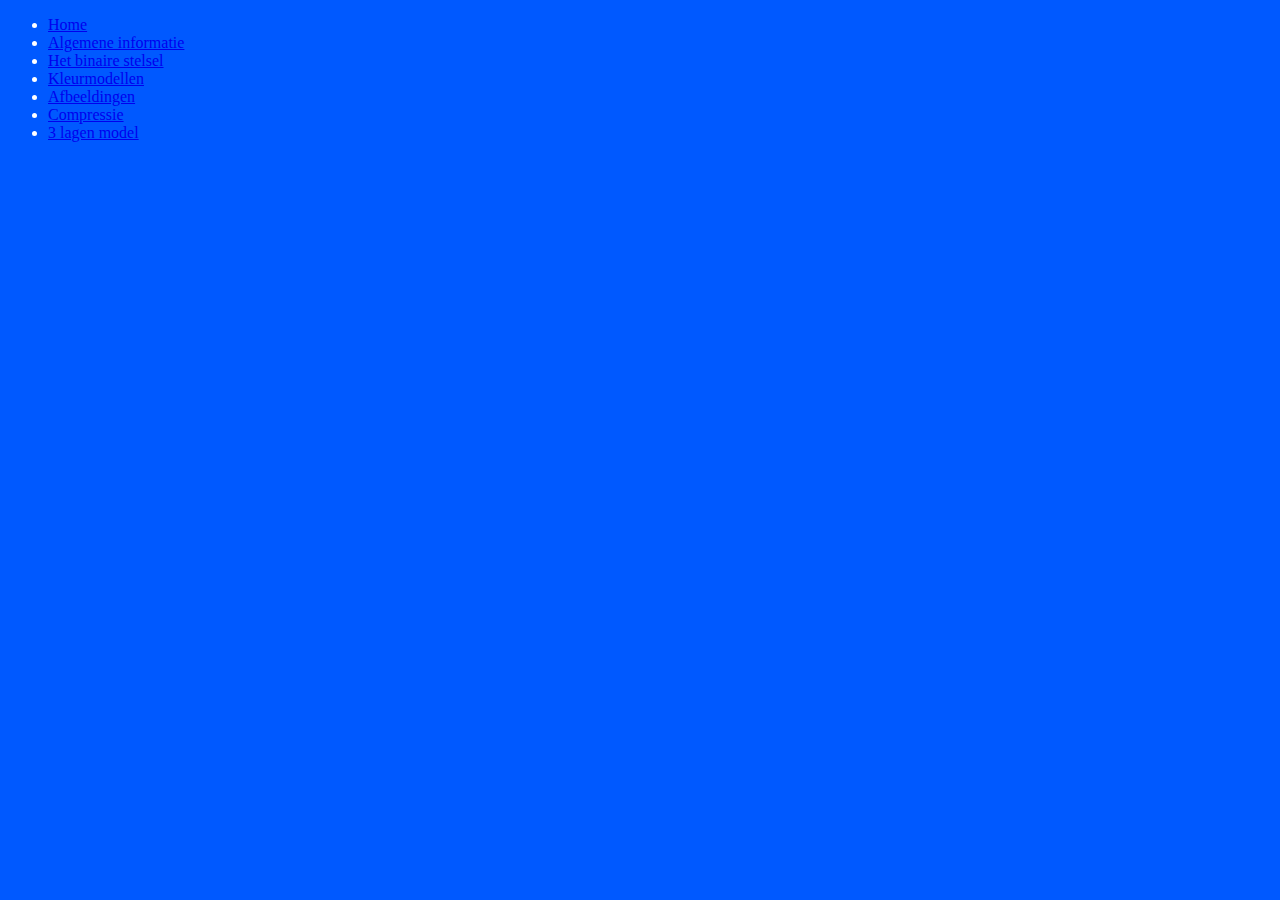
<file: 3lagenmodel.html>
<!DOCTYPE html> <!--dit is het stuk over het 3 lagen model-->
<html> <!--dit is het html element-->
    <head>
        <title>Algemene informatie</title>
        <link rel="stylesheet" type="text/css" href="opmaak.css">
        <meta charset="utf-8">
        <meta name="viewport" content="width=device-width, initial-scale=1.0"> <!--Dit zorgt ervoor dat het op een telefoon ook werkt-->
    </head>

    <body>

        <ul>
            <li><a href="index.html">Home</a></li>
            <li><a href="algemeninformatie.html">Algemene informatie</a> </li>
            <li><a href="binairstelsel.html">Het binaire stelsel</a> </li>
            <li><a href="kleurmodellen.html">Kleurmodellen</a></li>
            <li><a href="afbeeldingen.html">Afbeeldingen</a> </li>
            <li><a href="compressie.html">Compressie</a> </li>
            <li><a href="3lagenmodel.html">3 lagen model</a> </li>
        </ul>

    </body>
</html>
</file>
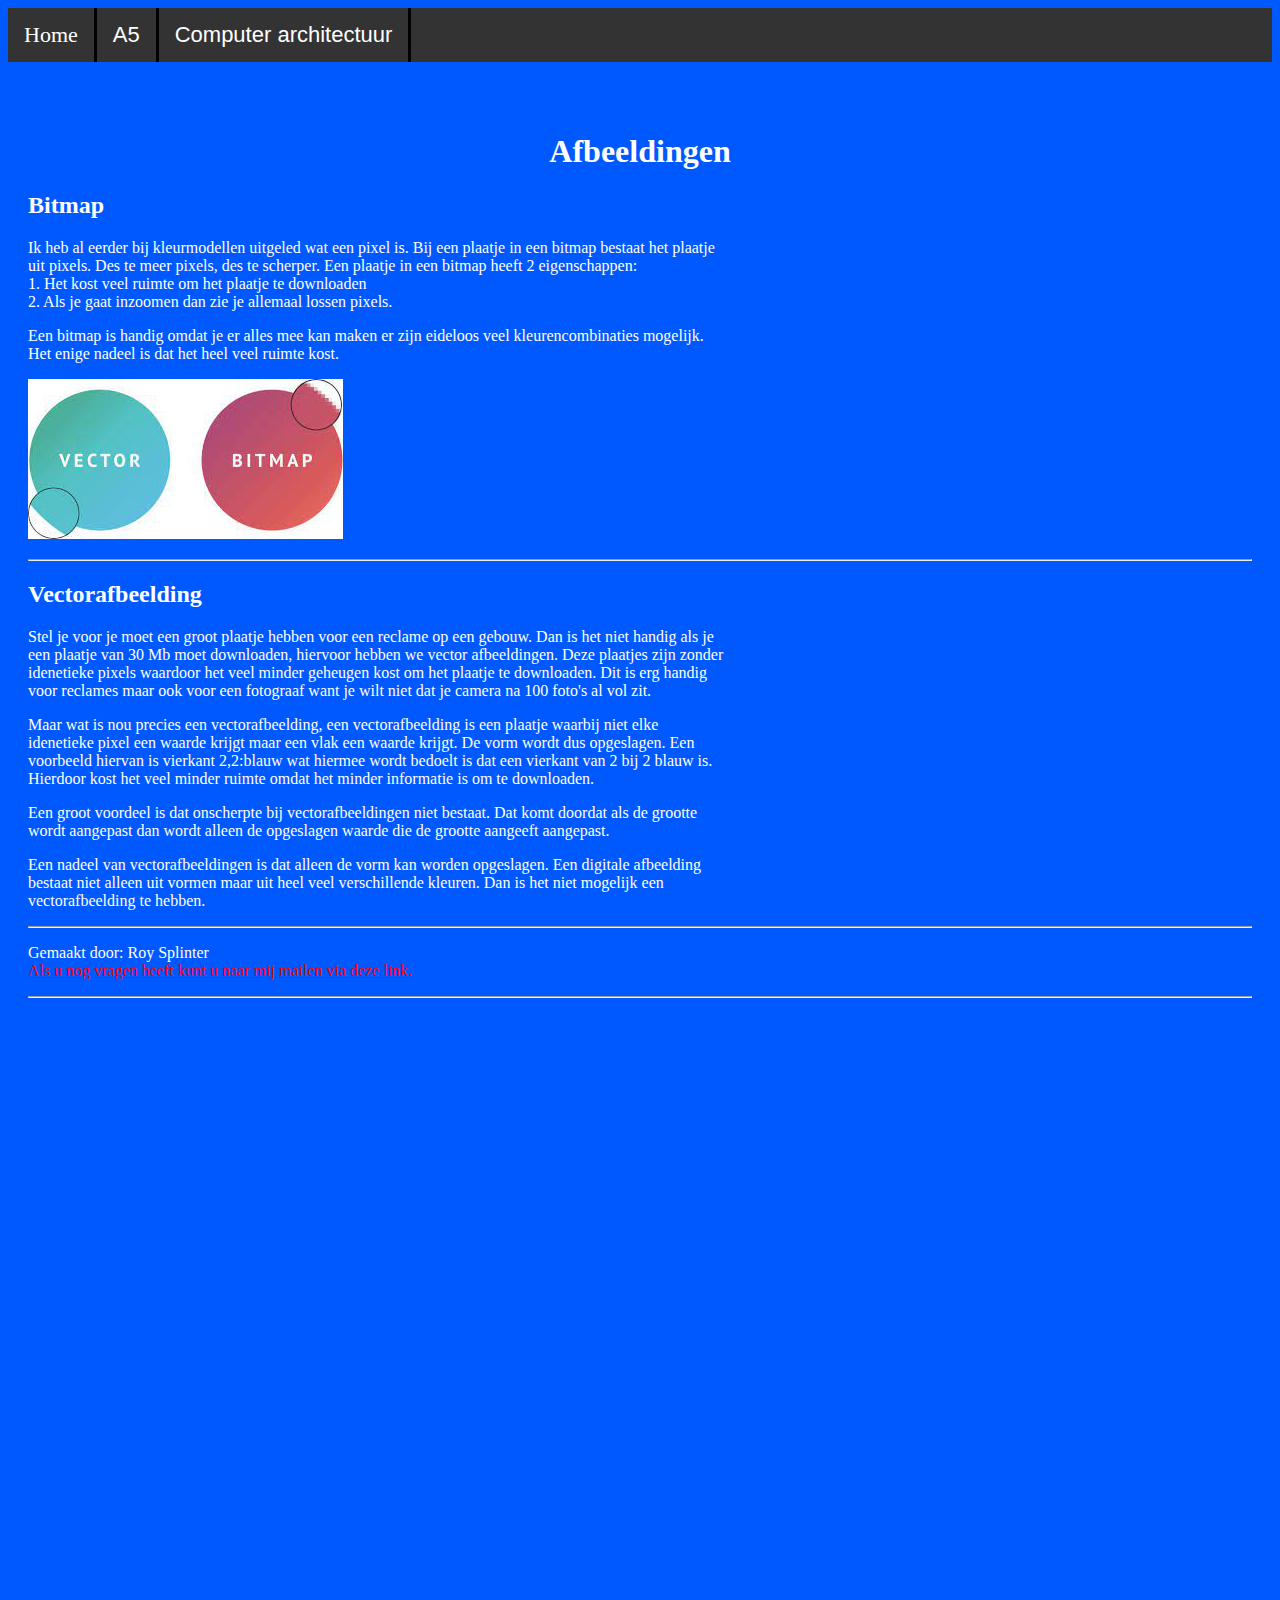
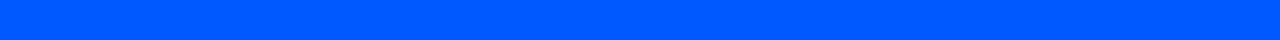
<file: afbeeldingen.html>
<!DOCTYPE html> <!--dit is het stuk over afbeeldingen-->
<html> <!--dit is het html element-->
    <head>
        <title>Afbeeldingen</title>
        <link rel="stylesheet" type="text/css" href="opmaak.css">
        <meta charset="utf-8">
        <meta name="viewport" content="width=device-width, initial-scale=1.0"> <!--Dit zorgt ervoor dat het op een telefoon ook werkt-->
    </head>

    <body>
        
        <div class="navbar">
            <a href="index.html">Home</a>
        
            <div class="dropdown">
                <button class="dropbtn">A5
                    <i class="fa fa-caret-down"></i>
                </button>

                <div class="dropdown-content">
                    <a href="algemeninformatie.html">Algemene informatie</a>
                    <a href="binairstelsel.html">Het binaire stelsel</a>
                    <a href="kleurmodellen.html">Kleurmodellen</a>
                    <a href="afbeeldingen.html">Afbeeldingen</a>
                    <a href="compressie.html">Compressie</a>
               
                </div>
            </div>  

            <div class="dropdown">
                <button class="dropbtn">Computer architectuur
                    <i class="fa fa-caret-down"></i>
                </button>

                <div class="dropdown-content">
                    <a href="databases.html">Databases</a>
                    <a href="onderdelen.html">Onderdelen van een computer</a>
                    <a href="lagen.html">De lagen in een computer</a>
                    <a href="software.html">Software</a>
                    <a href="kabelsenplugin.html">Kabels en plugins</a>
                    <a href="api.html">API's</a>   
                </div>
            </div>
        </div>

        <div style="padding:20px;margin-top:30px;height:1500px;">
        <h1>Afbeeldingen</h1> <!--Vanaf hier ga ik de info typen-->

        <h2>Bitmap</h2>

        <p>
            Ik heb al eerder bij kleurmodellen uitgeled wat een pixel is. Bij een plaatje
            in een bitmap bestaat het plaatje uit pixels. Des te meer pixels, des te scherper.
            Een plaatje in een bitmap heeft 2 eigenschappen:<br>
            1. Het kost veel ruimte om het plaatje te downloaden <br>
            2. Als je gaat inzoomen dan zie je allemaal lossen pixels. <br>
        </p>
       
        <p>
            Een bitmap is handig omdat je er alles mee kan maken er zijn eideloos veel kleurencombinaties
            mogelijk. Het enige nadeel is dat het heel veel ruimte kost.
        </p>

        <p> <!--Plaatje-->
            <img src="/afbeeldingen/vector.png" alt="plaatje niet gevonden">
        </p>

        <hr>

        <h2>Vectorafbeelding</h2>

        <p>
            Stel je voor je moet een groot plaatje hebben voor een reclame op een gebouw. Dan is het
            niet handig als je een plaatje van 30 Mb moet downloaden, hiervoor hebben we vector afbeeldingen.
            Deze plaatjes zijn zonder idenetieke pixels waardoor het veel minder geheugen kost om het plaatje te downloaden.
            Dit is erg handig voor reclames maar ook voor een fotograaf want je wilt niet dat je camera na 100
            foto's al vol zit.
        </p>

        <p>
            Maar wat is nou precies een vectorafbeelding, een vectorafbeelding is een plaatje waarbij
            niet elke idenetieke pixel een waarde krijgt maar een vlak een waarde krijgt. De vorm wordt dus opgeslagen.
            Een voorbeeld hiervan is vierkant 2,2:blauw wat hiermee wordt bedoelt is dat een vierkant van 2 bij 2 blauw is.
            Hierdoor kost het veel minder ruimte omdat het minder informatie is om te downloaden.
        </p>

        <p>
            Een groot voordeel is dat onscherpte bij vectorafbeeldingen niet bestaat. Dat komt doordat
            als de grootte wordt aangepast dan wordt alleen de opgeslagen waarde die de grootte aangeeft
            aangepast.
        </p>

        <p>
            Een nadeel van vectorafbeeldingen is dat alleen de vorm kan worden opgeslagen. Een digitale
            afbeelding bestaat niet alleen uit vormen maar uit heel veel verschillende kleuren. Dan is 
            het niet mogelijk een vectorafbeelding te hebben.
        </p>

        <hr>

        <footer>
            <p>
                Gemaakt door: Roy Splinter <br>
                <a href="mailto:roy.splinter@vlietlandcollege.nl" target="_blank" id="mail">Als u nog vragen heeft kunt u naar mij mailen via deze link.</a>
            </p>
        </footer>

        <hr>

        </div>
    </body>
</html>
</file>
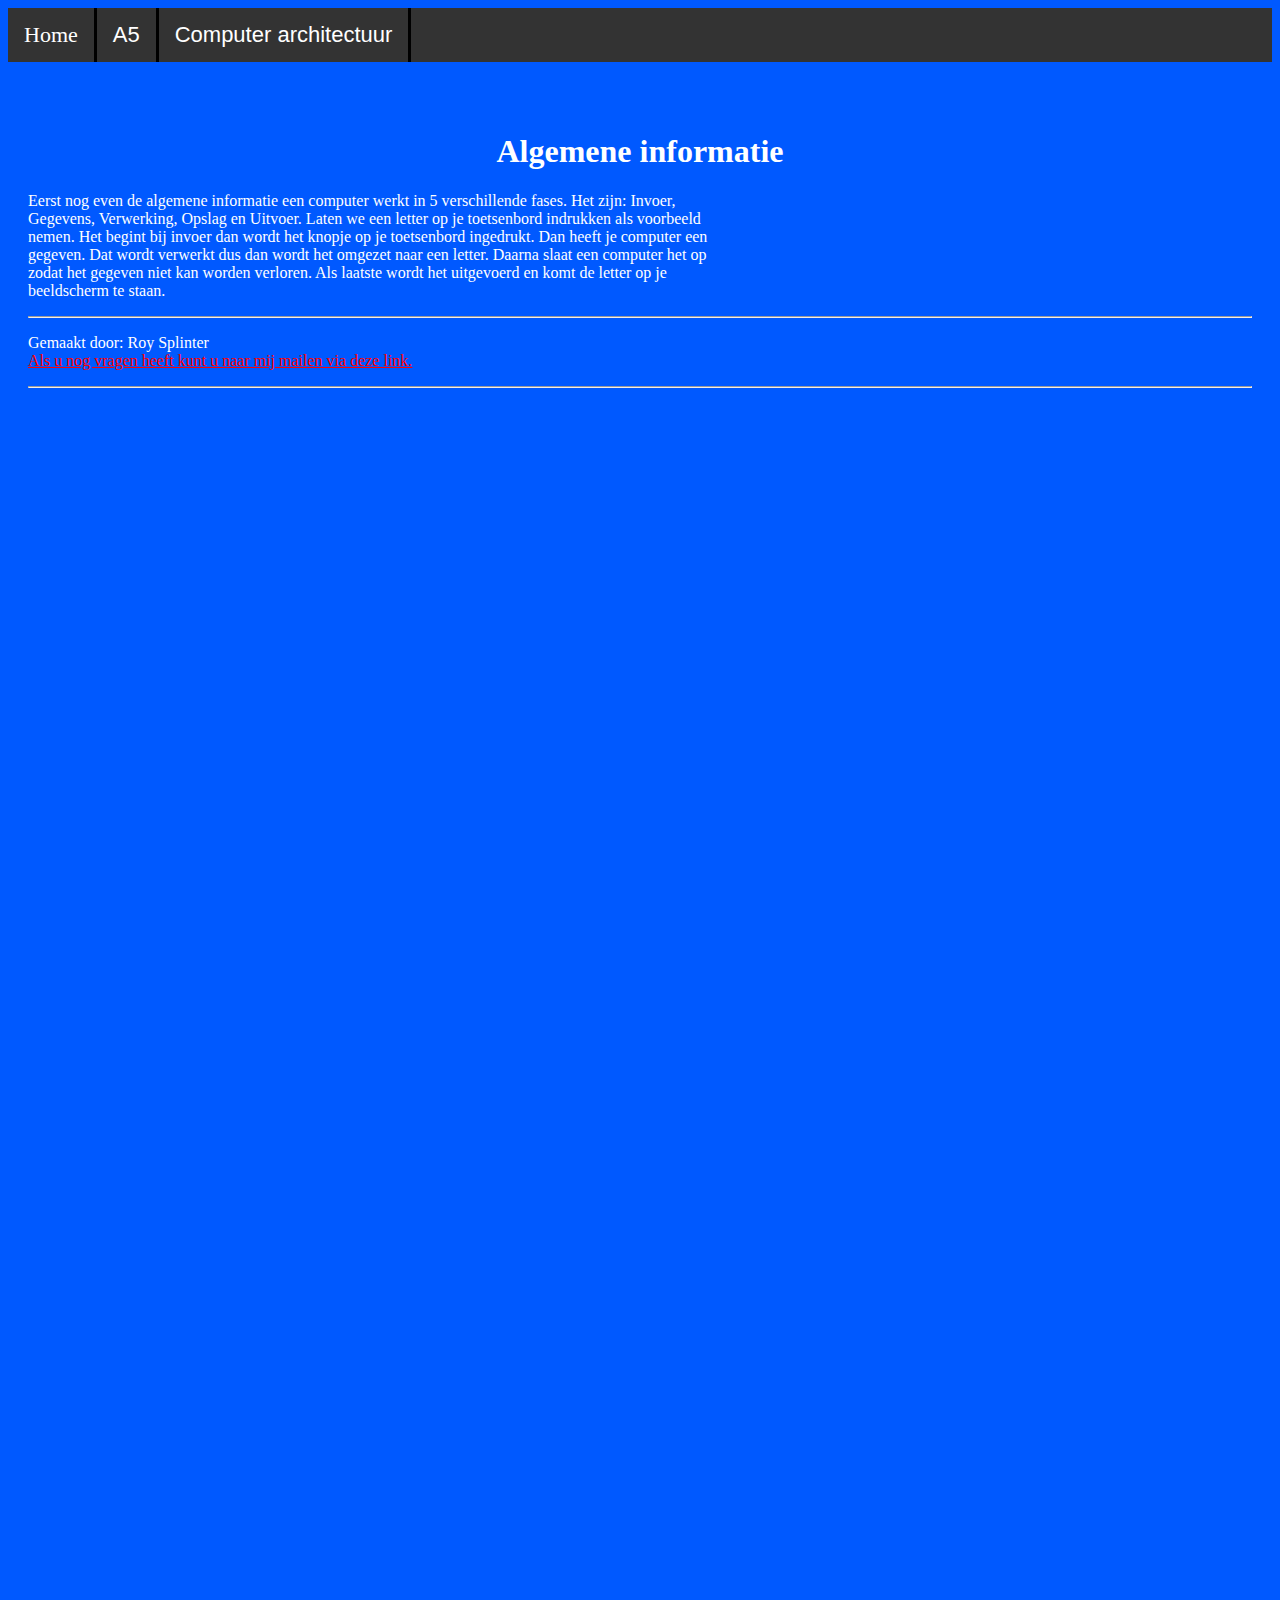
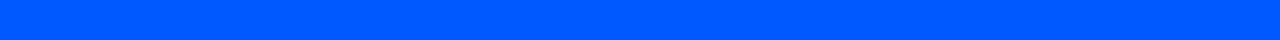
<file: algemeninformatie.html>
<!DOCTYPE html> <!--dit is het stuk over algemene informatie-->
<html> <!--dit is het html element-->
    <head>
        <title>Algemene informatie</title>
        <link rel="stylesheet" type="text/css" href="opmaak.css">
        <meta charset="utf-8">
        <meta name="viewport" content="width=device-width, initial-scale=1.0"> <!--Dit zorgt ervoor dat het op een telefoon ook werkt-->
    </head>

    <body>

        <div class="navbar">
            <a href="index.html">Home</a>
        
            <div class="dropdown">
                <button class="dropbtn">A5
                    <i class="fa fa-caret-down"></i>
                </button>

                <div class="dropdown-content">
                    <a href="algemeninformatie.html">Algemene informatie</a>
                    <a href="binairstelsel.html">Het binaire stelsel</a>
                    <a href="kleurmodellen.html">Kleurmodellen</a>
                    <a href="afbeeldingen.html">Afbeeldingen</a>
                    <a href="compressie.html">Compressie</a>
               
                </div>
            </div>  

            <div class="dropdown">
                <button class="dropbtn">Computer architectuur
                    <i class="fa fa-caret-down"></i>
                </button>

                <div class="dropdown-content">
                    <a href="databases.html">Databases</a>
                    <a href="onderdelen.html">Onderdelen van een computer</a>
                    <a href="lagen.html">De lagen in een computer</a>
                    <a href="software.html">Software</a>
                    <a href="kabelsenplugin.html">Kabels en plugins</a>
                    <a href="api.html">API's</a>   
                </div>
            </div>

        </div>

        <div style="padding:20px;margin-top:30px;height:1500px;">
        <h1>Algemene informatie</h1>

         <p>
            Eerst nog even de algemene informatie een computer werkt in 5 verschillende fases.
            Het zijn: Invoer, Gegevens, Verwerking, Opslag en Uitvoer. Laten we een letter
            op je toetsenbord indrukken als voorbeeld nemen. Het begint bij invoer dan wordt
            het knopje op je toetsenbord ingedrukt. Dan heeft je computer een gegeven.
            Dat wordt verwerkt dus dan wordt het omgezet naar een letter. Daarna slaat een 
            computer het op zodat het gegeven niet kan worden verloren. Als laatste
            wordt het uitgevoerd en komt de letter op je beeldscherm te staan.
         </p>

         <hr>

         <footer>
            <p>
                Gemaakt door: Roy Splinter <br>
                <a href="mailto:roy.splinter@vlietlandcollege.nl" target="_blank" id="mail">Als u nog vragen heeft kunt u naar mij mailen via deze link.</a>
            </p>
        </footer>

        <hr>

        </div>
    </body>
</html>
</file>
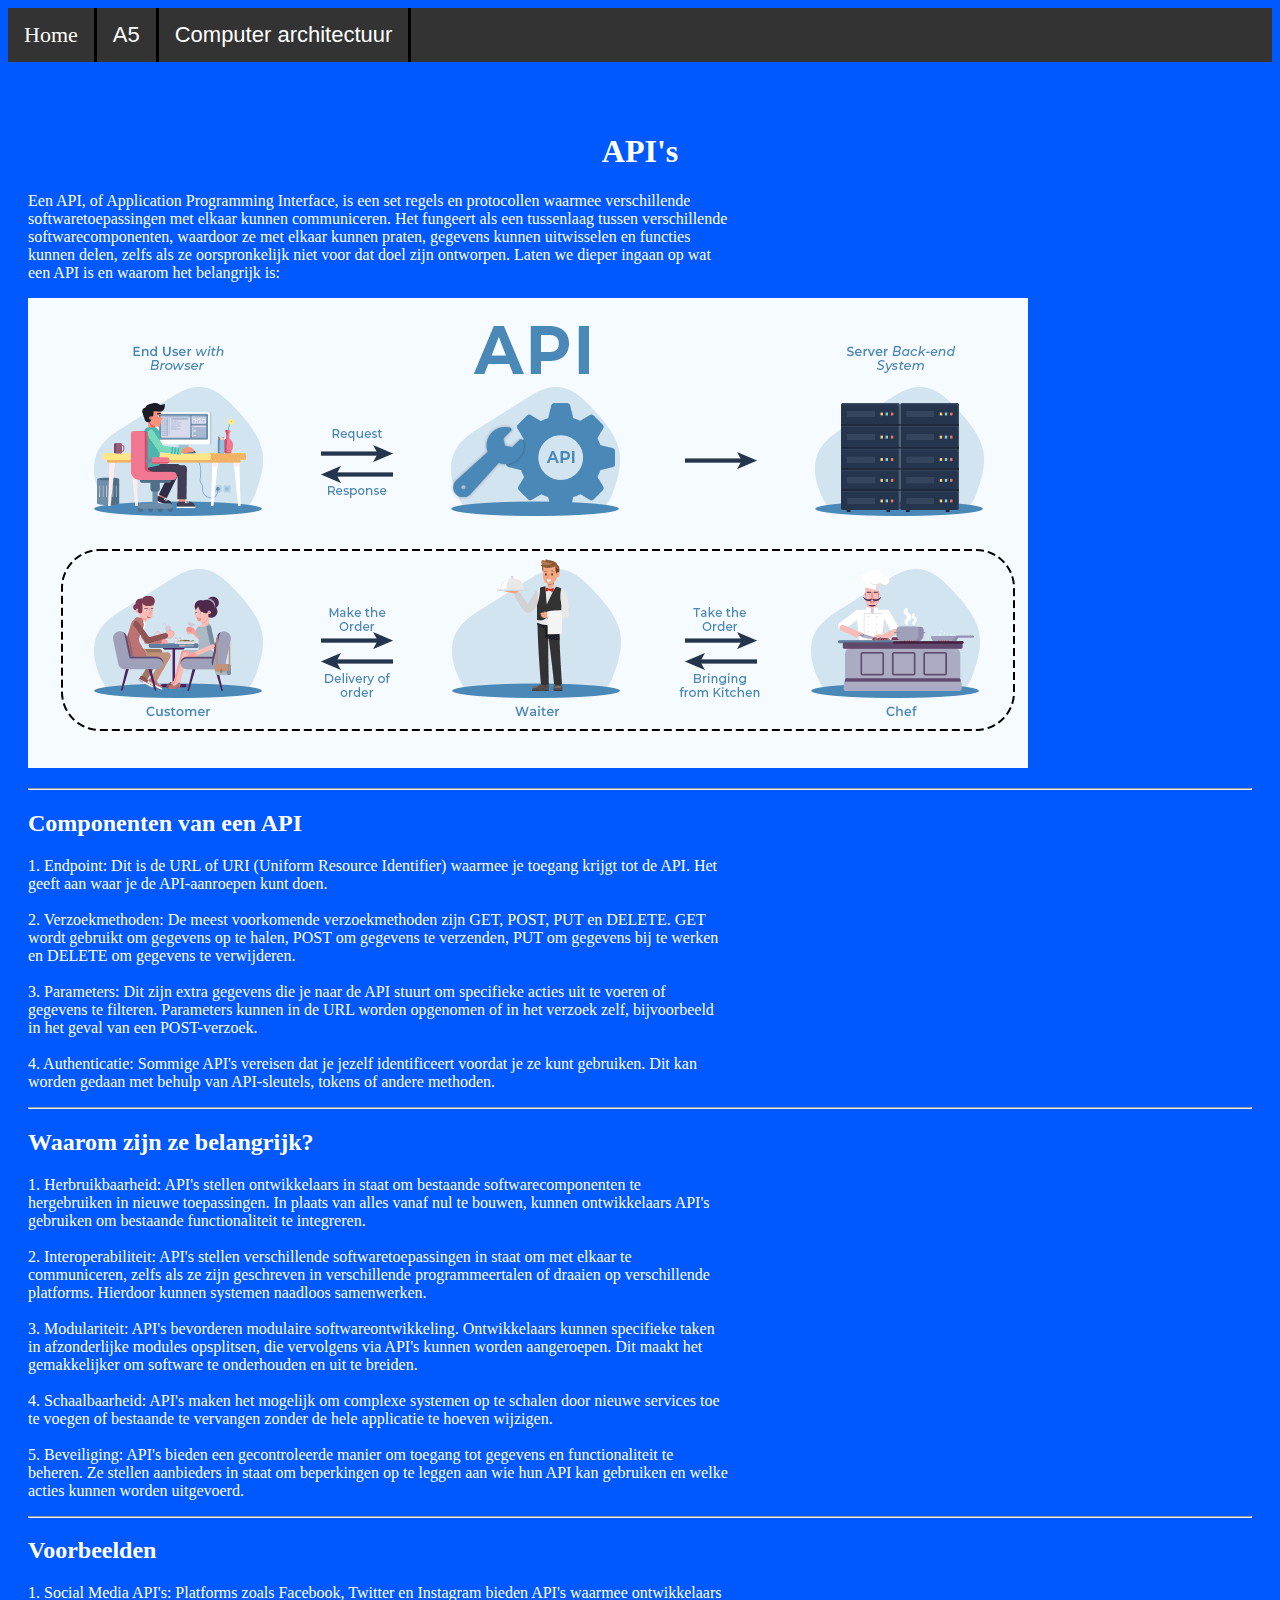
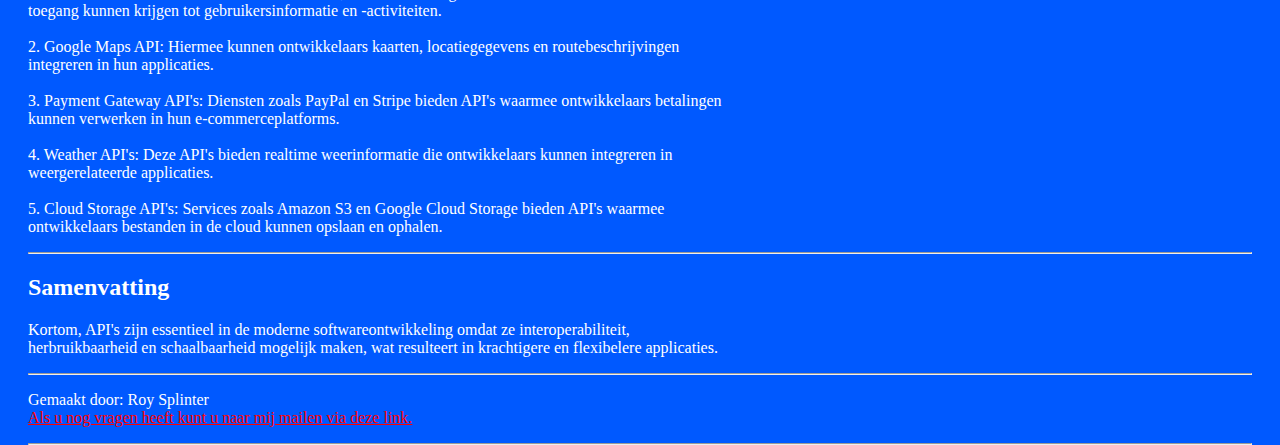
<file: api.html>
<!DOCTYPE html> <!--dit is het stuk over API's-->
<html> <!--dit is het html element-->
    <head>
        <title>API</title>
        <link rel="stylesheet" type="text/css" href="opmaak.css">
        <meta charset="utf-8">
        <meta name="viewport" content="width=device-width, initial-scale=1.0"> <!--Dit zorgt ervoor dat het op een telefoon ook werkt-->
    </head>

    <body>  
        <div class="navbar">
            <a href="index.html">Home</a>
        
            <div class="dropdown">
                <button class="dropbtn">A5
                    <i class="fa fa-caret-down"></i>
                </button>

                <div class="dropdown-content">
                    <a href="algemeninformatie.html">Algemene informatie</a>
                    <a href="binairstelsel.html">Het binaire stelsel</a>
                    <a href="kleurmodellen.html">Kleurmodellen</a>
                    <a href="afbeeldingen.html">Afbeeldingen</a>
                    <a href="compressie.html">Compressie</a>
               
                </div>
            </div>  

            <div class="dropdown">
                <button class="dropbtn">Computer architectuur
                    <i class="fa fa-caret-down"></i>
                </button>

                <div class="dropdown-content">
                    <a href="databases.html">Databases</a>
                    <a href="onderdelen.html">Onderdelen van een computer</a>
                    <a href="lagen.html">De lagen in een computer</a>
                    <a href="software.html">Software</a>
                    <a href="kabelsenplugin.html">Kabels en plugins</a>
                    <a href="api.html">API's</a>   
                </div>
            </div>
        </div>

        <div style="padding:20px;margin-top:30px;height:1500px;">

        <h1>API's</h1>

        <p>    
            Een API, of Application Programming Interface, is een set regels en protocollen waarmee verschillende softwaretoepassingen met elkaar kunnen communiceren. 
            Het fungeert als een tussenlaag tussen verschillende softwarecomponenten, waardoor ze met elkaar kunnen praten, gegevens kunnen uitwisselen en functies 
            kunnen delen, zelfs als ze oorspronkelijk niet voor dat doel zijn ontworpen. Laten we dieper ingaan op wat een API is en waarom het belangrijk is:
        </p>

        <p><img src="/afbeeldingen/api.png" alt="plaatje niet gevonden"></p>

        <hr>

        <h2>Componenten van een API</h2>

        <p>
            1. Endpoint: Dit is de URL of URI (Uniform Resource Identifier) waarmee je toegang krijgt tot de API. Het geeft aan waar je de API-aanroepen kunt doen.<br>
            <br>
            2. Verzoekmethoden: De meest voorkomende verzoekmethoden zijn GET, POST, PUT en DELETE. GET wordt gebruikt om gegevens op te halen, POST om gegevens te 
            verzenden, PUT om gegevens bij te werken en DELETE om gegevens te verwijderen.<br>
            <br>
            3. Parameters: Dit zijn extra gegevens die je naar de API stuurt om specifieke acties uit te voeren of gegevens te filteren. Parameters kunnen in de URL 
            worden opgenomen of in het verzoek zelf, bijvoorbeeld in het geval van een POST-verzoek.<br>
            <br>
            4. Authenticatie: Sommige API's vereisen dat je jezelf identificeert voordat je ze kunt gebruiken. Dit kan worden gedaan met behulp van API-sleutels, 
            tokens of andere methoden.
        </p>

        <hr>

        <h2>Waarom zijn ze belangrijk?</h2>

        <p>
            1. Herbruikbaarheid: API's stellen ontwikkelaars in staat om bestaande softwarecomponenten te hergebruiken in nieuwe toepassingen. In plaats van alles vanaf 
            nul te bouwen, kunnen ontwikkelaars API's gebruiken om bestaande functionaliteit te integreren.<br>
            <br>
    	    2. Interoperabiliteit: API's stellen verschillende softwaretoepassingen in staat om met elkaar te communiceren, zelfs als ze zijn geschreven in verschillende
            programmeertalen of draaien op verschillende platforms. Hierdoor kunnen systemen naadloos samenwerken.<br>
            <br>
            3. Modulariteit: API's bevorderen modulaire softwareontwikkeling. Ontwikkelaars kunnen specifieke taken in afzonderlijke modules opsplitsen, die 
            vervolgens via API's kunnen worden aangeroepen. Dit maakt het gemakkelijker om software te onderhouden en uit te breiden.<br>
            <br>
            4. Schaalbaarheid: API's maken het mogelijk om complexe systemen op te schalen door nieuwe services toe te voegen of bestaande te vervangen zonder de hele 
            applicatie te hoeven wijzigen.<br>
            <br>
            5. Beveiliging: API's bieden een gecontroleerde manier om toegang tot gegevens en functionaliteit te beheren. Ze stellen aanbieders in staat om beperkingen 
            op te leggen aan wie hun API kan gebruiken en welke acties kunnen worden uitgevoerd.
        </p>
        
        <hr>

        <h2>Voorbeelden</h2>

        <p>
            1. Social Media API's: Platforms zoals Facebook, Twitter en Instagram bieden API's waarmee ontwikkelaars toegang kunnen krijgen tot gebruikersinformatie en 
            -activiteiten.<br>
            <br>
            2. Google Maps API: Hiermee kunnen ontwikkelaars kaarten, locatiegegevens en routebeschrijvingen integreren in hun applicaties.<br>
            <br>
            3. Payment Gateway API's: Diensten zoals PayPal en Stripe bieden API's waarmee ontwikkelaars betalingen kunnen verwerken in hun e-commerceplatforms.<br>
            <br>
            4. Weather API's: Deze API's bieden realtime weerinformatie die ontwikkelaars kunnen integreren in weergerelateerde applicaties.<br>
            <br>
            5. Cloud Storage API's: Services zoals Amazon S3 en Google Cloud Storage bieden API's waarmee ontwikkelaars bestanden in de cloud kunnen opslaan en ophalen.
        </p>

        <hr>

        <h2>Samenvatting</h2>

        <p>
            Kortom, API's zijn essentieel in de moderne softwareontwikkeling omdat ze interoperabiliteit, herbruikbaarheid en schaalbaarheid mogelijk maken, wat 
            resulteert in krachtigere en flexibelere applicaties.
        </p>

        <hr>

        <footer>
            <p>
                Gemaakt door: Roy Splinter <br>
                <a href="mailto:roy.splinter@vlietlandcollege.nl" target="_blank" id="mail">Als u nog vragen heeft kunt u naar mij mailen via deze link.</a>
            </p>
        </footer>

        <hr>

    </body>
</html>
</file>
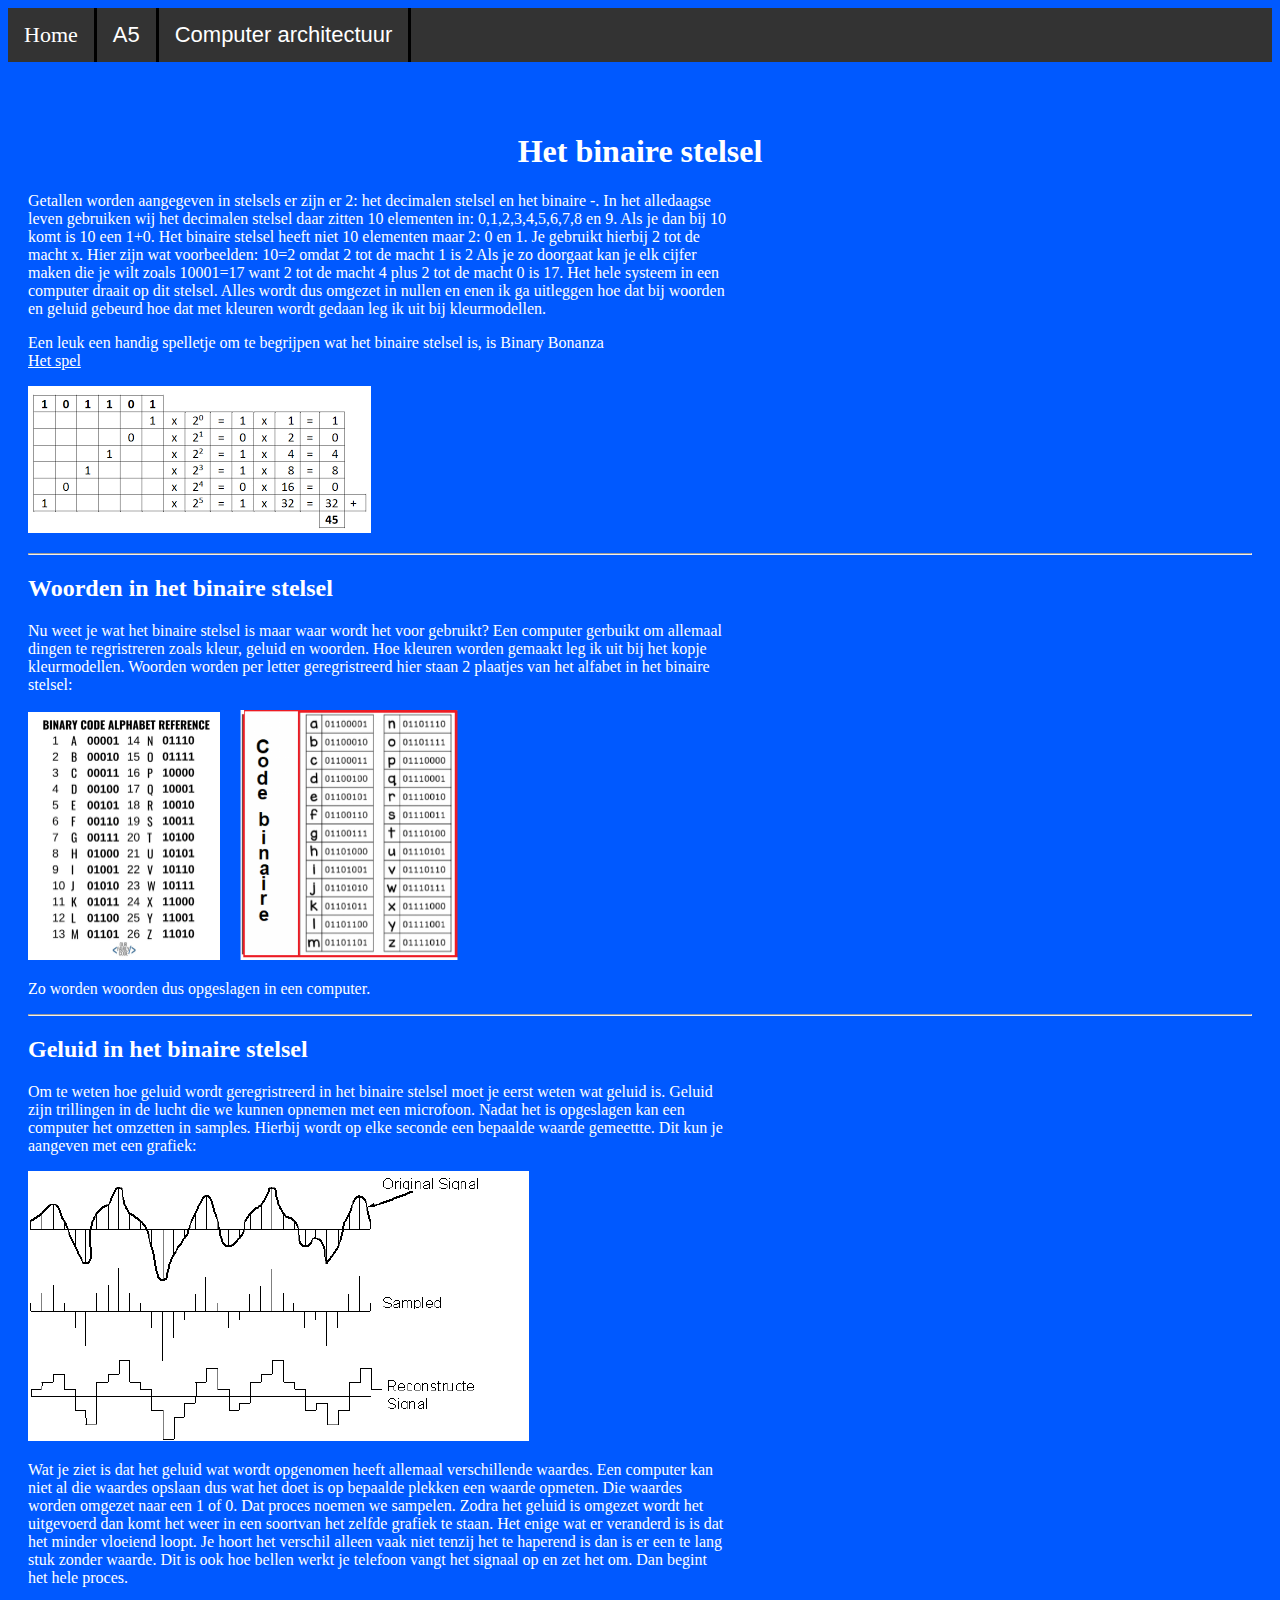
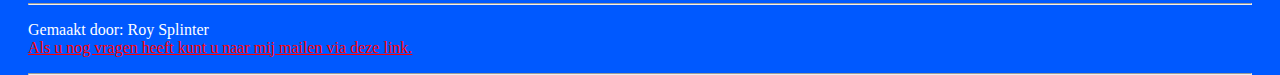
<file: binairstelsel.html>
<!DOCTYPE html> <!--dit is het stuk over het binair stelsel-->
<html> <!--dit is het html element-->
    <head>
        <title>Het binaire stelsel</title>
        <link rel="stylesheet" type="text/css" href="opmaak.css">
        <meta charset="utf-8">
        <meta name="viewport" content="width=device-width, initial-scale=1.0"> <!--Dit zorgt ervoor dat het op een telefoon ook werkt-->
    </head>
    <body>

        <div class="navbar">
            <a href="index.html">Home</a>
        
            <div class="dropdown">
                <button class="dropbtn">A5
                    <i class="fa fa-caret-down"></i>
                </button>

                <div class="dropdown-content">
                    <a href="algemeninformatie.html">Algemene informatie</a>
                    <a href="binairstelsel.html">Het binaire stelsel</a>
                    <a href="kleurmodellen.html">Kleurmodellen</a>
                    <a href="afbeeldingen.html">Afbeeldingen</a>
                    <a href="compressie.html">Compressie</a>
               
                </div>
            </div>  

            <div class="dropdown">
                <button class="dropbtn">Computer architectuur
                    <i class="fa fa-caret-down"></i>
                </button>

                <div class="dropdown-content">
                    <a href="databases.html">Databases</a>
                    <a href="onderdelen.html">Onderdelen van een computer</a>
                    <a href="lagen.html">De lagen in een computer</a>
                    <a href="software.html">Software</a>
                    <a href="kabelsenplugin.html">Kabels en plugins</a>
                    <a href="api.html">API's</a>   
                </div>
            </div>

        </div>

        <div style="padding:20px;margin-top:30px;height:1500px;">
        <h1>Het binaire stelsel</h1>

        <p>Getallen worden aangegeven in stelsels er zijn er 2: het decimalen stelsel en het binaire -.
            In het alledaagse leven gebruiken wij het decimalen stelsel daar zitten 10 elementen in: 0,1,2,3,4,5,6,7,8 en 9.
            Als je dan bij 10 komt is 10 een 1+0. Het binaire stelsel heeft niet 10 elementen maar 2: 0 en 1.
            Je gebruikt hierbij 2 tot de macht x. Hier zijn wat voorbeelden: 10=2 omdat 2 tot de macht 1 is 2
            Als je zo doorgaat kan je elk cijfer maken die je wilt zoals 10001=17 want 2 tot de macht 4 plus 2
            tot de macht 0 is 17. Het hele systeem in een computer draait op dit stelsel. Alles wordt dus omgezet in
            nullen en enen ik ga uitleggen hoe dat bij woorden en geluid gebeurd hoe dat met kleuren wordt gedaan 
            leg ik uit bij kleurmodellen. 
        </p>

        <p>Een leuk een handig spelletje om te begrijpen wat het binaire stelsel is, is Binary Bonanza <br>
            <a href="https://games.penjee.com/binary-bonanza/" target="_blank" id="spel">Het spel</a>
        </p>

        <p><img src="/afbeeldingen/binaire_stelsel_schema.png" alt="schema binaire stelsel"></p>

        <hr>

        <h2>Woorden in het binaire stelsel</h2>

        <p>
            Nu weet je wat het binaire stelsel is maar waar wordt het voor gebruikt?
            Een computer gerbuikt om allemaal dingen te regristreren zoals kleur, geluid en woorden.
            Hoe kleuren worden gemaakt leg ik uit bij het kopje kleurmodellen. Woorden worden per letter
            geregristreerd hier staan 2 plaatjes van het alfabet in het binaire stelsel:
        </p>

        <p><img src="/afbeeldingen/binaire_alfabet_hoofdletters.png" alt="schema binaire hoofdletters" 
            style="width:192px;height:248px;" id="alfabet">
            <img src="/afbeeldingen/binaire_alfabet.png" alt="plaatje niet gevonden"
            style="width:250px;height:250px;" id="alfabet">
        </p>

        <p>Zo worden woorden dus opgeslagen in een computer.</p>

        <hr>

        <h2>Geluid in het binaire stelsel</h2>

        <p>
            Om te weten hoe geluid wordt geregristreerd in het binaire stelsel moet je eerst weten
            wat geluid is. Geluid zijn trillingen in de lucht die we kunnen opnemen met een microfoon.
            Nadat het is opgeslagen kan een computer het omzetten in samples. Hierbij wordt op elke
            seconde een bepaalde waarde gemeettte. Dit kun je aangeven met een grafiek:
        </p>

        <p><img src="/afbeeldingen/geluid in binair.png" alt="plaatje niet gevonden"> </p>

        <p>
            Wat je ziet is dat het geluid wat wordt opgenomen heeft allemaal verschillende waardes.
            Een computer kan niet al die waardes opslaan dus wat het doet is op bepaalde plekken
            een waarde opmeten. Die waardes worden omgezet naar een 1 of 0. Dat proces noemen we 
            sampelen. Zodra het geluid is omgezet wordt het uitgevoerd dan komt het weer in een 
            soortvan het zelfde grafiek te staan. Het enige wat er veranderd is is dat het minder 
            vloeiend loopt. Je hoort het verschil alleen vaak niet tenzij het te haperend is dan is 
            er een te lang stuk zonder waarde. Dit is ook hoe bellen werkt je telefoon vangt het
            signaal op en zet het om. Dan begint het hele proces.
        </p>
       
        <hr>

        <footer>
            <p>
                Gemaakt door: Roy Splinter <br>
                <a href="mailto:roy.splinter@vlietlandcollege.nl" target="_blank" id="mail">Als u nog vragen heeft kunt u naar mij mailen via deze link.</a>
            </p>
        </footer>

        <hr>

        </div>
    </body>
</html>
</file>
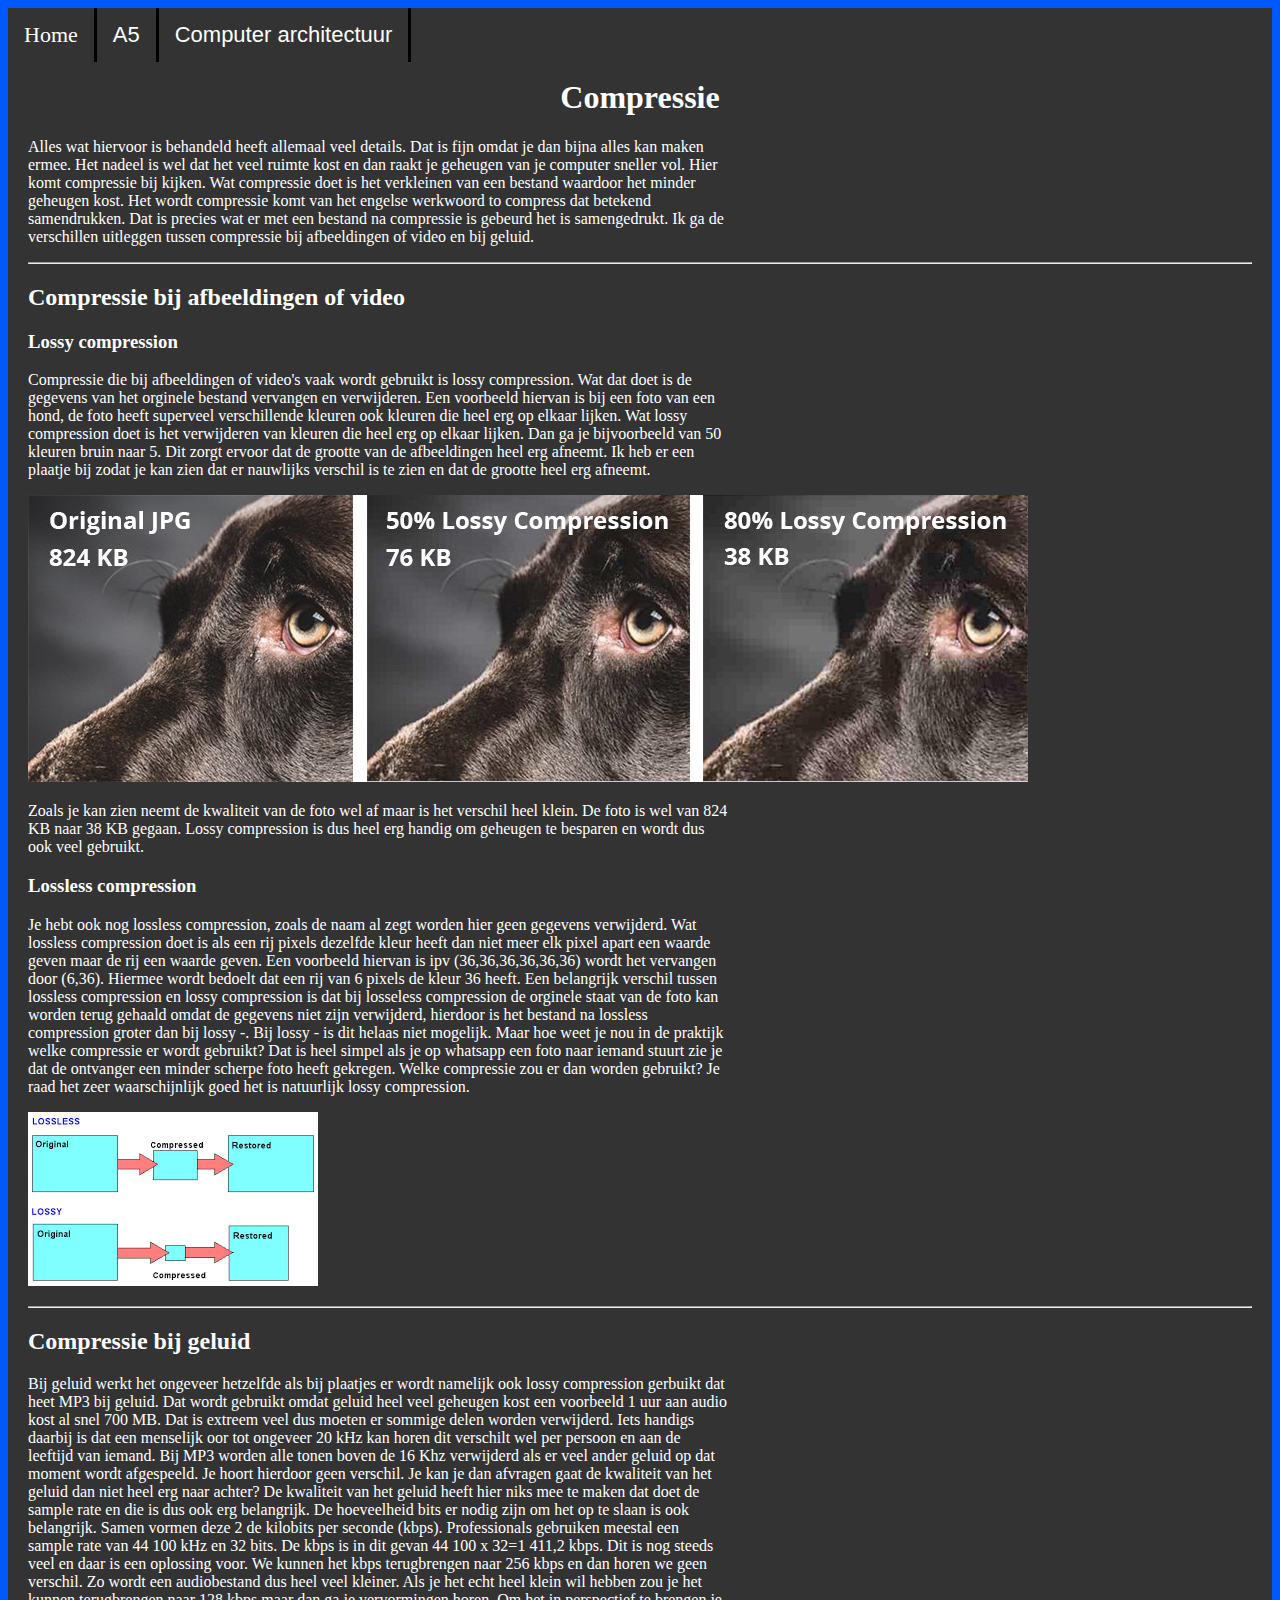
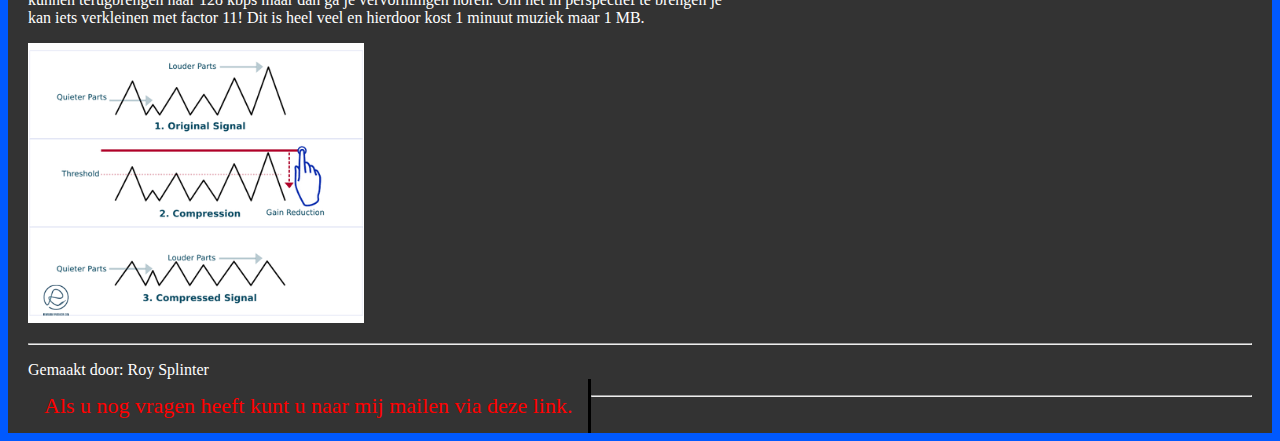
<file: compressie.html>
<!DOCTYPE html> <!--dit is het stuk over compressie-->
<html> <!--dit is het html element-->
    <head>
        <title>Compressie</title>
        <link rel="stylesheet" type="text/css" href="opmaak.css">
        <meta charset="utf-8">
        <meta name="viewport" content="width=device-width, initial-scale=1.0"> <!--Dit zorgt ervoor dat het op een telefoon ook werkt-->
    </head>

    <body>

        <div class="navbar">
            <a href="index.html">Home</a>
        
            <div class="dropdown">
                <button class="dropbtn">A5
                    <i class="fa fa-caret-down"></i>
                </button>

                <div class="dropdown-content">
                    <a href="algemeninformatie.html">Algemene informatie</a>
                    <a href="binairstelsel.html">Het binaire stelsel</a>
                    <a href="kleurmodellen.html">Kleurmodellen</a>
                    <a href="afbeeldingen.html">Afbeeldingen</a>
                    <a href="compressie.html">Compressie</a>
               
                </div>
            </div>  

            <div class="dropdown">
                <button class="dropbtn">Computer architectuur
                    <i class="fa fa-caret-down"></i>
                </button>

                <div class="dropdown-content">
                    <a href="databases.html">Databases</a>
                    <a href="onderdelen.html">Onderdelen van een computer</a>
                    <a href="lagen.html">De lagen in een computer</a>
                    <a href="software.html">Software</a>
                    <a href="kabelsenplugin.html">Kabels en plugins</a>
                    <a href="api.html">API's</a>   
                </div>
            </div>
        
        <div style="padding:20px;margin-top:30px;height:1500px;">
        <h1>Compressie</h1> <!--Vanaf hier ga ik info typen-->

            <p>Alles wat hiervoor is behandeld heeft allemaal veel details. Dat is fijn omdat je dan bijna alles kan maken ermee.
                Het nadeel is wel dat het veel ruimte kost en dan raakt je geheugen van je computer sneller vol. Hier komt
                compressie bij kijken. Wat compressie doet is het verkleinen van een bestand waardoor het minder geheugen kost.
                Het wordt compressie komt van het engelse werkwoord to compress dat betekend samendrukken. Dat is precies wat er met
                een bestand na compressie is gebeurd het is samengedrukt. Ik ga de verschillen uitleggen tussen compressie bij afbeeldingen
                of video en bij geluid.
            </p>

            <hr>

            <h2>Compressie bij afbeeldingen of video</h2>

            <h3>Lossy compression</h3>

            <p>
                Compressie die bij afbeeldingen of video's vaak wordt gebruikt is lossy compression. Wat dat doet  is de gegevens van het orginele 
                bestand vervangen en verwijderen. Een voorbeeld hiervan is bij een foto van een hond, de foto heeft superveel verschillende kleuren
                ook kleuren die heel erg op elkaar lijken. Wat lossy compression doet is het verwijderen van kleuren die heel erg op elkaar lijken.
                Dan ga je bijvoorbeeld van 50 kleuren bruin naar 5. Dit zorgt ervoor dat de grootte van de afbeeldingen heel erg afneemt. Ik heb
                er een plaatje bij zodat je kan zien dat er nauwlijks verschil is te zien en dat de grootte heel erg afneemt.
            </p>

            <p><img src="/afbeeldingen/compressiehond.png" alt="plaatje niet gevonden"></p>

            <p>
                Zoals je kan zien neemt de kwaliteit van de foto wel af maar is het verschil heel klein. De foto is wel van 824 KB naar 38 KB gegaan.
                Lossy compression is dus heel erg handig om geheugen te besparen en wordt dus ook veel gebruikt.
            </p>

            <h3>Lossless compression</h3>

            <p>
                Je hebt ook nog lossless compression, zoals de naam al zegt worden hier geen gegevens verwijderd. Wat lossless compression doet is 
                als een rij pixels dezelfde kleur heeft dan niet meer elk pixel apart een waarde geven maar de rij een waarde geven. Een voorbeeld hiervan
                is ipv (36,36,36,36,36,36) wordt het vervangen door (6,36). Hiermee wordt bedoelt dat een rij van 6 pixels de kleur 36 heeft. Een 
                belangrijk verschil tussen lossless compression en lossy compression is dat bij losseless compression de orginele staat van de foto
                kan worden terug gehaald omdat de gegevens niet zijn verwijderd, hierdoor is het bestand na lossless compression groter dan bij lossy -.
                Bij lossy - is dit helaas niet mogelijk. Maar hoe weet je nou in de praktijk welke compressie er wordt gebruikt? 
                Dat is heel simpel als je op whatsapp een foto naar iemand stuurt zie je dat de ontvanger een minder scherpe foto heeft gekregen. 
                Welke compressie zou er dan worden gebruikt? Je raad het zeer waarschijnlijk goed het is natuurlijk lossy compression.
            </p>

            <p><img src="/afbeeldingen/verschilcompressie.png" alt="plaatje niet gevonden"></p>

            <hr>

            <h2>Compressie bij geluid</h2>

            <p>
                Bij geluid werkt het ongeveer hetzelfde als bij plaatjes er wordt namelijk ook lossy compression gerbuikt dat heet MP3 bij geluid. 
                Dat wordt gebruikt omdat geluid heel veel geheugen kost een voorbeeld 1 uur aan audio kost al snel 700 MB. Dat is extreem veel dus moeten er sommige 
                delen worden verwijderd. Iets handigs daarbij is dat een menselijk oor tot ongeveer 20 kHz kan horen dit verschilt wel per persoon en aan de leeftijd 
                van iemand. Bij MP3 worden alle tonen boven de 16 Khz verwijderd als er veel ander geluid op dat moment wordt afgespeeld. Je hoort hierdoor geen 
                verschil. Je kan je dan afvragen gaat de kwaliteit van het geluid dan niet heel erg naar achter? De kwaliteit van het geluid heeft hier niks mee te maken
                dat doet de sample rate en die is dus ook erg belangrijk. De hoeveelheid bits er nodig zijn om het op te slaan is ook belangrijk. Samen vormen deze 2
                de kilobits per seconde (kbps). Professionals gebruiken meestal een sample rate van 44 100 kHz en 32 bits. De kbps is in dit gevan 44 100 x 32=1 411,2 kbps.
                Dit is nog steeds veel en daar is een oplossing voor. We kunnen het kbps terugbrengen naar 256 kbps en dan horen we geen verschil. Zo wordt een audiobestand
                dus heel veel kleiner. Als je het echt heel klein wil hebben zou je het kunnen terugbrengen naar 128 kbps maar dan ga je vervormingen horen. Om het in
                perspectief te brengen je kan iets verkleinen met factor 11! Dit is heel veel en hierdoor kost 1 minuut muziek maar 1 MB.
                
            </p>

            <p><img src="/afbeeldingen/geluidcompressie.png" alt="plaatje niet gevonden"></p>

            <hr>

            <footer>
                <p>
                    Gemaakt door: Roy Splinter <br>
                    <a href="mailto:roy.splinter@vlietlandcollege.nl" target="_blank" id="mail">Als u nog vragen heeft kunt u naar mij mailen via deze link.</a>
                </p>


            </footer>
    
            <hr>

        </div>
    </body>
</html>
</file>
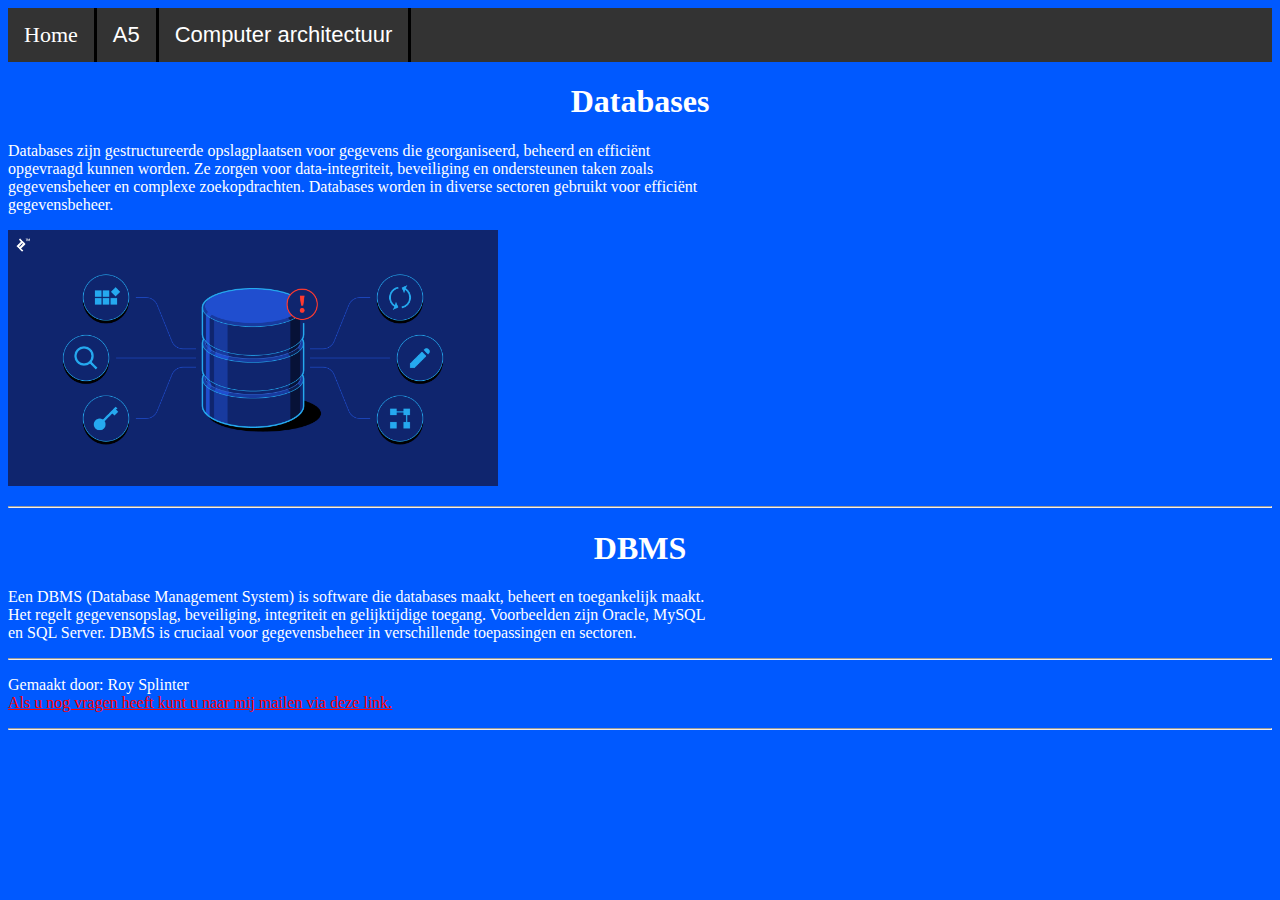
<file: databases.html>
<!DOCTYPE html> <!--dit is het stuk over databases-->
<html> <!--dit is het html element-->
    <head>
        <title>Databases</title>
        <link rel="stylesheet" type="text/css" href="opmaak.css">
        <meta charset="utf-8">
        <meta name="viewport" content="width=device-width, initial-scale=1.0"> <!--Dit zorgt ervoor dat het op een telefoon ook werkt-->
    </head>

    <body>

        <div class="navbar">
            <a href="index.html">Home</a>
        
            <div class="dropdown">
                <button class="dropbtn">A5
                    <i class="fa fa-caret-down"></i>
                </button>

                <div class="dropdown-content">
                    <a href="algemeninformatie.html">Algemene informatie</a>
                    <a href="binairstelsel.html">Het binaire stelsel</a>
                    <a href="kleurmodellen.html">Kleurmodellen</a>
                    <a href="afbeeldingen.html">Afbeeldingen</a>
                    <a href="compressie.html">Compressie</a>
               
                </div>
            </div>  

            <div class="dropdown">
                <button class="dropbtn">Computer architectuur
                    <i class="fa fa-caret-down"></i>
                </button>

                <div class="dropdown-content">
                    <a href="databases.html">Databases</a>
                    <a href="onderdelen.html">Onderdelen van een computer</a>
                    <a href="lagen.html">De lagen in een computer</a>
                    <a href="software.html">Software</a>
                    <a href="kabelsenplugin.html">Kabels en plugins</a>
                    <a href="api.html">API's</a>   
                </div>
            </div>
        </div>

        <h1>Databases</h1>

        <p>
        Databases zijn gestructureerde opslagplaatsen voor gegevens die georganiseerd, 
        beheerd en efficiënt opgevraagd kunnen worden. Ze zorgen voor data-integriteit, 
        beveiliging en ondersteunen taken zoals gegevensbeheer en complexe zoekopdrachten. 
        Databases worden in diverse sectoren gebruikt voor efficiënt gegevensbeheer.
        </p>

        <p><img src="/afbeeldingen/databases.png" alt="plaatje niet gevonden" width="70%" height="auto"></p>

        <hr>

        <h1>DBMS</h1>

        <p>
            Een DBMS (Database Management System) is software die databases maakt, beheert en 
            toegankelijk maakt. Het regelt gegevensopslag, beveiliging, integriteit en gelijktijdige 
            toegang. Voorbeelden zijn Oracle, MySQL en SQL Server. DBMS is cruciaal voor gegevensbeheer 
            in verschillende toepassingen en sectoren.
        </p>

        <hr>

        <footer>
            <p>
                Gemaakt door: Roy Splinter <br>
                <a href="mailto:roy.splinter@vlietlandcollege.nl" target="_blank" id="mail">Als u nog vragen heeft kunt u naar mij mailen via deze link.</a>
            </p>
        </footer>

        <hr>
        
    </body>
</html>
</file>
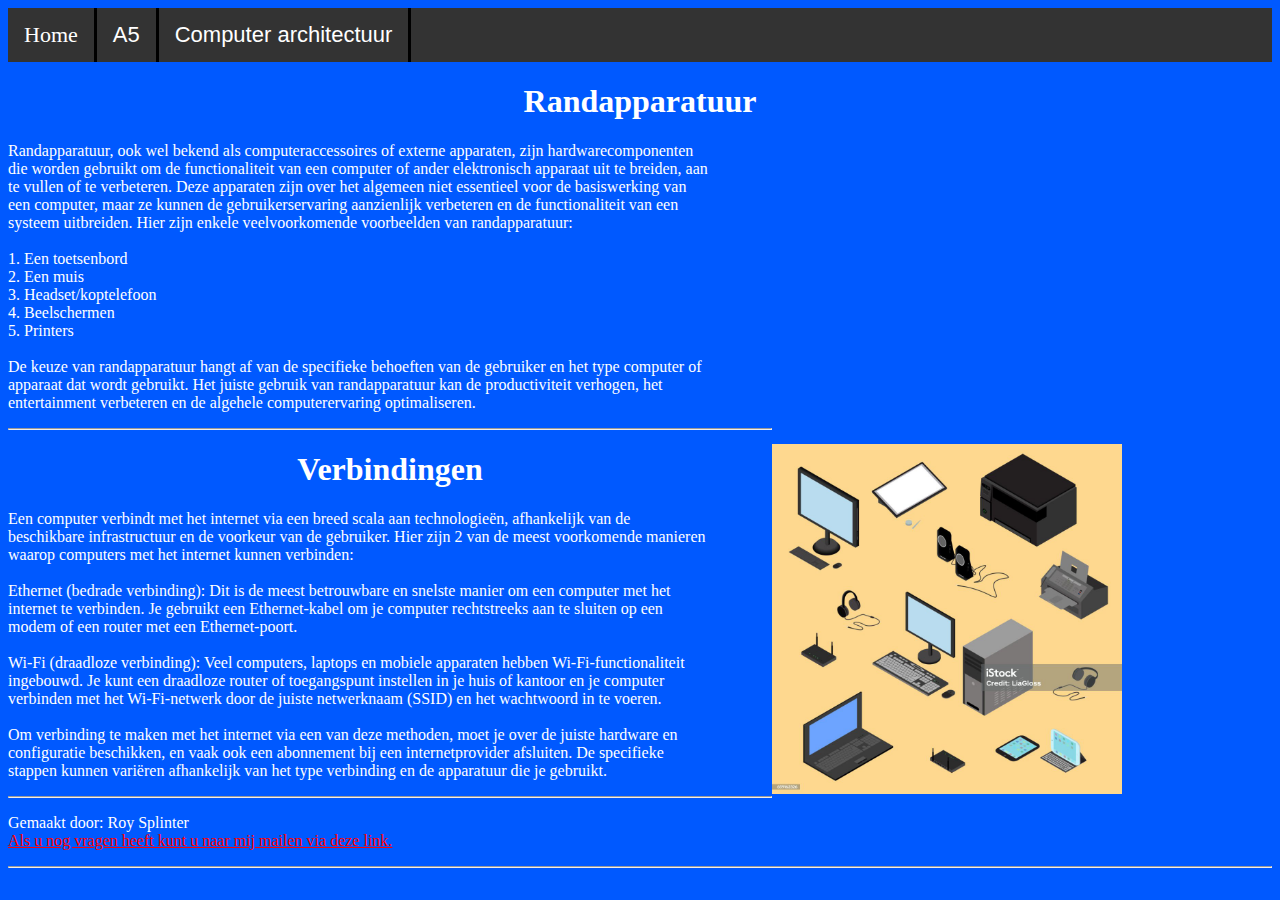
<file: kabelsenplugin.html>
<!DOCTYPE html> <!--dit is het stuk over kabels en plugin-->
<html> <!--dit is het html element-->
    <head>
        <title>Kabels en plugin</title>
        <link rel="stylesheet" href="opmaak.css">
        <meta charset="utf-8">
        <meta name="viewport" content="width=device-width, initial-scale=1.0"> <!--Dit zorgt ervoor dat het op een telefoon ook werkt-->
    </head>

    <body>

        <div class="navbar">
            <a href="index.html">Home</a>
        
            <div class="dropdown">
                <button class="dropbtn">A5
                    <i class="fa fa-caret-down"></i>
                </button>

                <div class="dropdown-content">
                    <a href="algemeninformatie.html">Algemene informatie</a>
                    <a href="binairstelsel.html">Het binaire stelsel</a>
                    <a href="kleurmodellen.html">Kleurmodellen</a>
                    <a href="afbeeldingen.html">Afbeeldingen</a>
                    <a href="compressie.html">Compressie</a>
               
                </div>
            </div>  

            <div class="dropdown">
                <button class="dropbtn">Computer architectuur
                    <i class="fa fa-caret-down"></i>
                </button>

                <div class="dropdown-content">
                    <a href="databases.html">Databases</a>
                    <a href="onderdelen.html">Onderdelen van een computer</a>
                    <a href="lagen.html">De lagen in een computer</a>
                    <a href="software.html">Software</a>
                    <a href="kabelsenplugin.html">Kabels en plugins</a>
                    <a href="api.html">API's</a>   
                </div>
            </div>
        </div>

        <h1>Randapparatuur</h1>

        <p>
            Randapparatuur, ook wel bekend als computeraccessoires of externe apparaten, zijn hardwarecomponenten die worden gebruikt om de functionaliteit van een 
            computer of ander elektronisch apparaat uit te breiden, aan te vullen of te verbeteren. Deze apparaten zijn over het algemeen niet essentieel voor de 
            basiswerking van een computer, maar ze kunnen de gebruikerservaring aanzienlijk verbeteren en de functionaliteit van een systeem uitbreiden. Hier zijn enkele 
            veelvoorkomende voorbeelden van randapparatuur:<br>
            <br>
            1. Een toetsenbord<br>
            2. Een muis<br>
            3. Headset/koptelefoon<br>
            4. Beelschermen<br>
            5. Printers<br>
        <br>
        De keuze van randapparatuur hangt af van de specifieke behoeften van de gebruiker en het type computer of apparaat dat wordt gebruikt. Het juiste gebruik van 
        randapparatuur kan de productiviteit verhogen, het entertainment verbeteren en de algehele computerervaring optimaliseren.
        </p>
        
        <p class="rechts"><img src="/afbeeldingen/randapparatuur.png" alt="plaatje niet gevonden" width="70%" height="auto" top="35px" ></p>

        <hr>

        <h1>Verbindingen</h1>

        <p>
            Een computer verbindt met het internet via een breed scala aan technologieën, afhankelijk van de beschikbare infrastructuur en de voorkeur van de gebruiker. 
            Hier zijn 2 van de meest voorkomende manieren waarop computers met het internet kunnen verbinden:<br>
            <br>
            Ethernet (bedrade verbinding): Dit is de meest betrouwbare en snelste manier om een computer met het internet te verbinden. Je gebruikt een Ethernet-kabel 
            om je computer rechtstreeks aan te sluiten op een modem of een router met een Ethernet-poort.<br>
            <br>
            Wi-Fi (draadloze verbinding): Veel computers, laptops en mobiele apparaten hebben Wi-Fi-functionaliteit ingebouwd. Je kunt een draadloze router of 
            toegangspunt instellen in je huis of kantoor en je computer verbinden met het Wi-Fi-netwerk door de juiste netwerknaam (SSID) en het wachtwoord in te voeren.<br>
            <br>
            Om verbinding te maken met het internet via een van deze methoden, moet je over de juiste hardware en configuratie beschikken, en vaak ook een abonnement bij 
            een internetprovider afsluiten. De specifieke stappen kunnen variëren afhankelijk van het type verbinding en de apparatuur die je gebruikt.
        </p>

        <hr>

        <footer>
            <p>
                Gemaakt door: Roy Splinter <br>
                <a href="mailto:roy.splinter@vlietlandcollege.nl" target="_blank" id="mail">Als u nog vragen heeft kunt u naar mij mailen via deze link.</a>
            </p>
        </footer>

        <hr>

    </body>
</html>
</file>
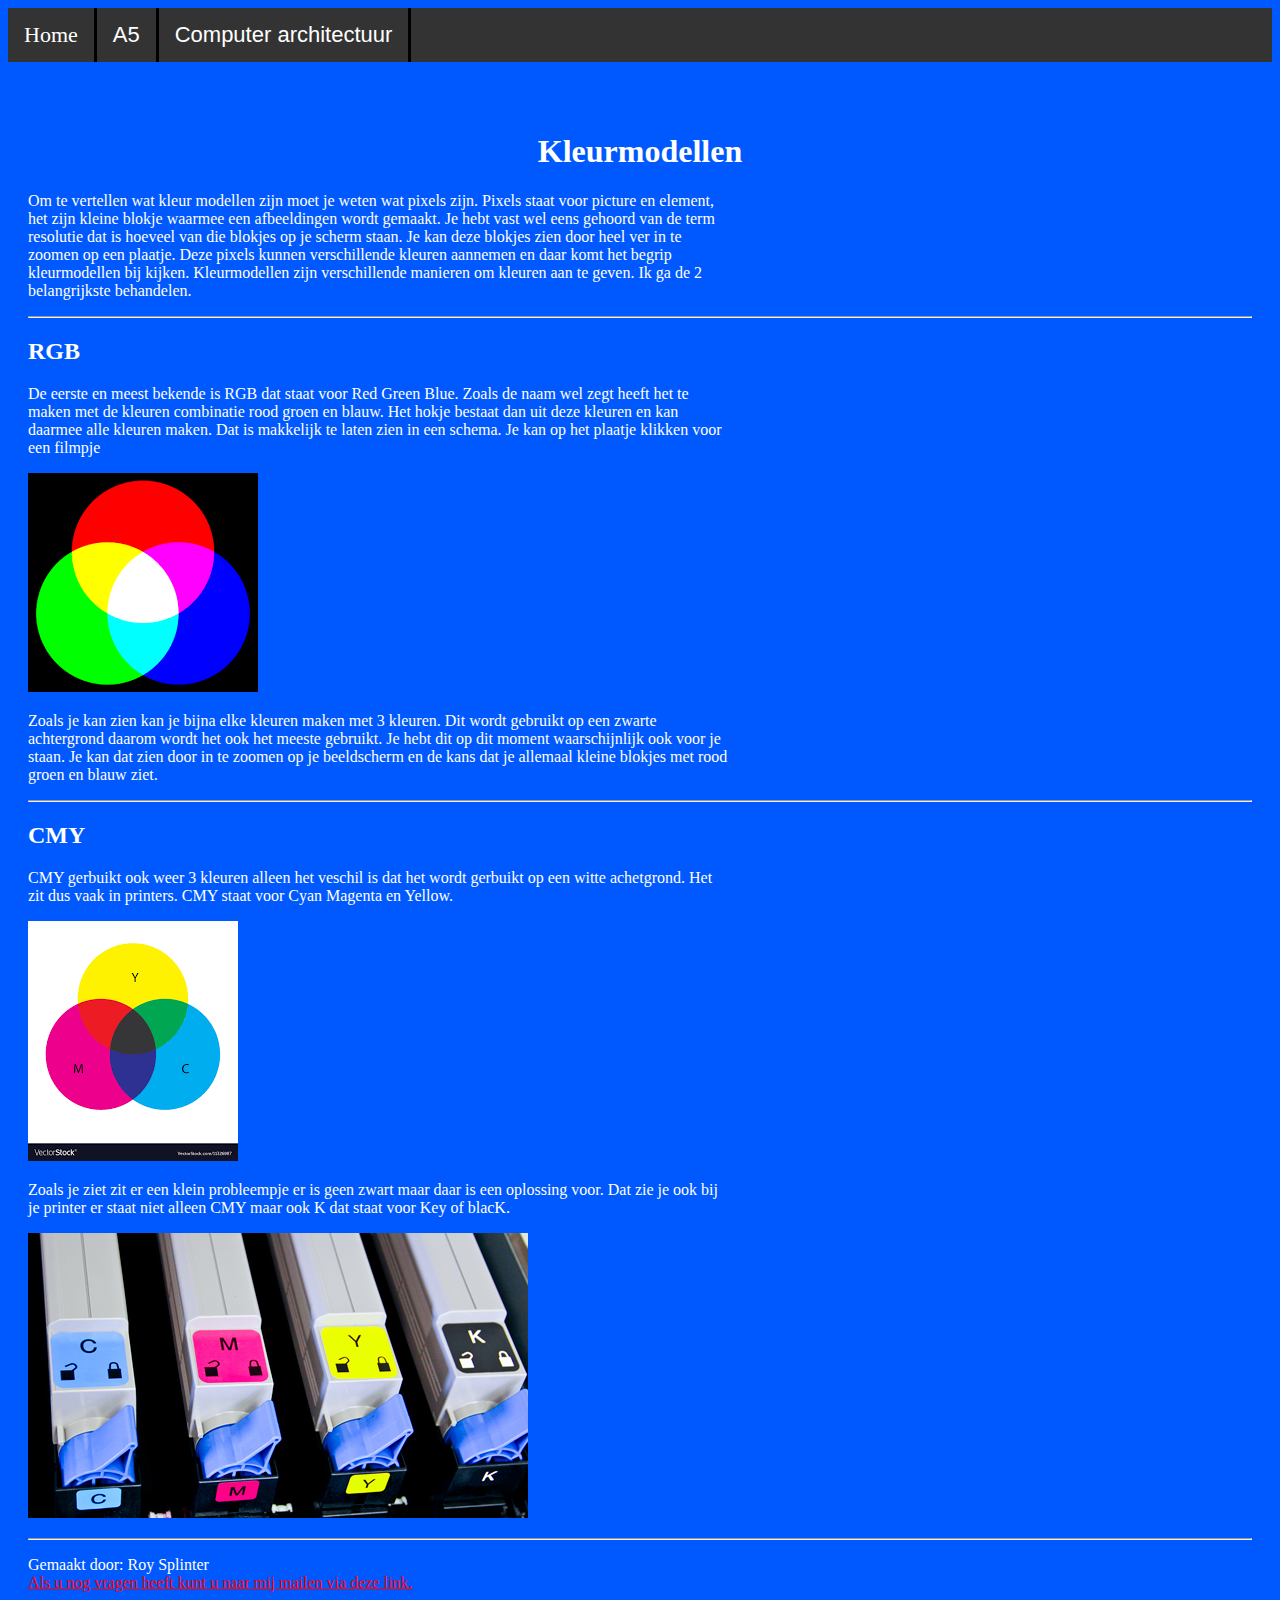
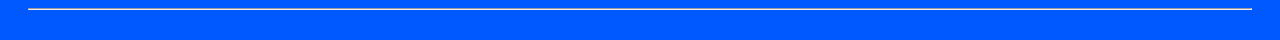
<file: kleurmodellen.html>
<!DOCTYPE html> <!--dit stuk gaat over kleurmodellen-->
<html> <!--dit is het html element-->
    <head>
        <title>Kleurmodellen</title>
        <link rel="stylesheet" type="text/css" href="opmaak.css">
        <meta charset="utf-8">
        <meta name="viewport" content="width=device-width, initial-scale=1.0"> <!--Dit zorgt ervoor dat het op een telefoon ook werkt-->
    </head>

    <body>

        <div class="navbar">
            <a href="index.html">Home</a>
        
            <div class="dropdown">
                <button class="dropbtn">A5
                    <i class="fa fa-caret-down"></i>
                </button>

                <div class="dropdown-content">
                    <a href="algemeninformatie.html">Algemene informatie</a>
                    <a href="binairstelsel.html">Het binaire stelsel</a>
                    <a href="kleurmodellen.html">Kleurmodellen</a>
                    <a href="afbeeldingen.html">Afbeeldingen</a>
                    <a href="compressie.html">Compressie</a>
               
                </div>
            </div>  

            <div class="dropdown">
                <button class="dropbtn">Computer architectuur
                    <i class="fa fa-caret-down"></i>
                </button>

                <div class="dropdown-content">
                    <a href="databases.html">Databases</a>
                    <a href="onderdelen.html">Onderdelen van een computer</a>
                    <a href="lagen.html">De lagen in een computer</a>
                    <a href="software.html">Software</a>
                    <a href="kabelsenplugin.html">Kabels en plugins</a>
                    <a href="api.html">API's</a>   
                </div>
            </div>
        </div>

        <div style="padding:20px;margin-top:30px;height:1500px;">
         <h1>Kleurmodellen</h1>

        <p>Om te vertellen wat kleur modellen zijn moet je weten wat pixels zijn.
            Pixels staat voor picture en element, het zijn kleine blokje waarmee een afbeeldingen
            wordt gemaakt. Je hebt vast wel eens gehoord van de term resolutie dat is hoeveel van die blokjes op je scherm staan.
            Je kan deze blokjes zien door heel ver in te zoomen op een plaatje.
            Deze pixels kunnen verschillende kleuren aannemen en daar komt het begrip kleurmodellen
            bij kijken. Kleurmodellen zijn verschillende manieren om kleuren aan te geven.
            Ik ga de 2 belangrijkste behandelen.
        </p>

        <hr>

        <h2>RGB</h2>

        <p>
            De eerste en meest bekende is RGB dat staat voor Red Green Blue. Zoals de naam wel zegt
            heeft het te maken met de kleuren combinatie rood groen en blauw. Het hokje bestaat dan
            uit deze kleuren en kan daarmee alle kleuren maken. Dat is makkelijk te laten zien in
            een schema. Je kan op het plaatje klikken voor een filmpje
        </p>

        <p><a href="https://www.youtube.com/watch?v=a3GwNkUABM4" target="_blank"><img src="/afbeeldingen/rgb_schema.png" alt="plaatje niet gevonden"></a>
        </p> <!--Deze code zorgt ervoor dat een plaatje een link is-->

        <p>
            Zoals je kan zien kan je bijna elke kleuren maken met 3 kleuren. Dit wordt gebruikt op
            een zwarte achtergrond daarom wordt het ook het meeste gebruikt. Je hebt dit op dit moment
            waarschijnlijk ook voor je staan. Je kan dat zien door in te zoomen op je beeldscherm
            en de kans dat je allemaal kleine blokjes met rood groen en blauw ziet.
        </p>

        <hr>

        <h2>CMY</h2>

        <p>
            CMY gerbuikt ook weer 3 kleuren alleen het veschil is dat het wordt gerbuikt op een witte
            achetgrond. Het zit dus vaak in printers. CMY staat voor Cyan Magenta en Yellow.
        </p>

        <p><img src="/afbeeldingen/cmy.png" alt="plaatje niet gevonden"></p>

        <p>
            Zoals je ziet zit er een klein probleempje er is geen zwart maar daar is een oplossing
            voor. Dat zie je ook bij je printer er staat niet alleen CMY maar ook K dat staat voor
            Key of blacK.
        </p>

        <p><img src="/afbeeldingen/cmyk_printer.png" alt="plaatje niet gevonden"></p>

        <hr>

        <footer>
            <p>
                Gemaakt door: Roy Splinter <br>
                <a href="mailto:roy.splinter@vlietlandcollege.nl" target="_blank" id="mail">Als u nog vragen heeft kunt u naar mij mailen via deze link.</a>
            </p>
        </footer>

        <hr>

     </div>
    </body>
</html>
</file>
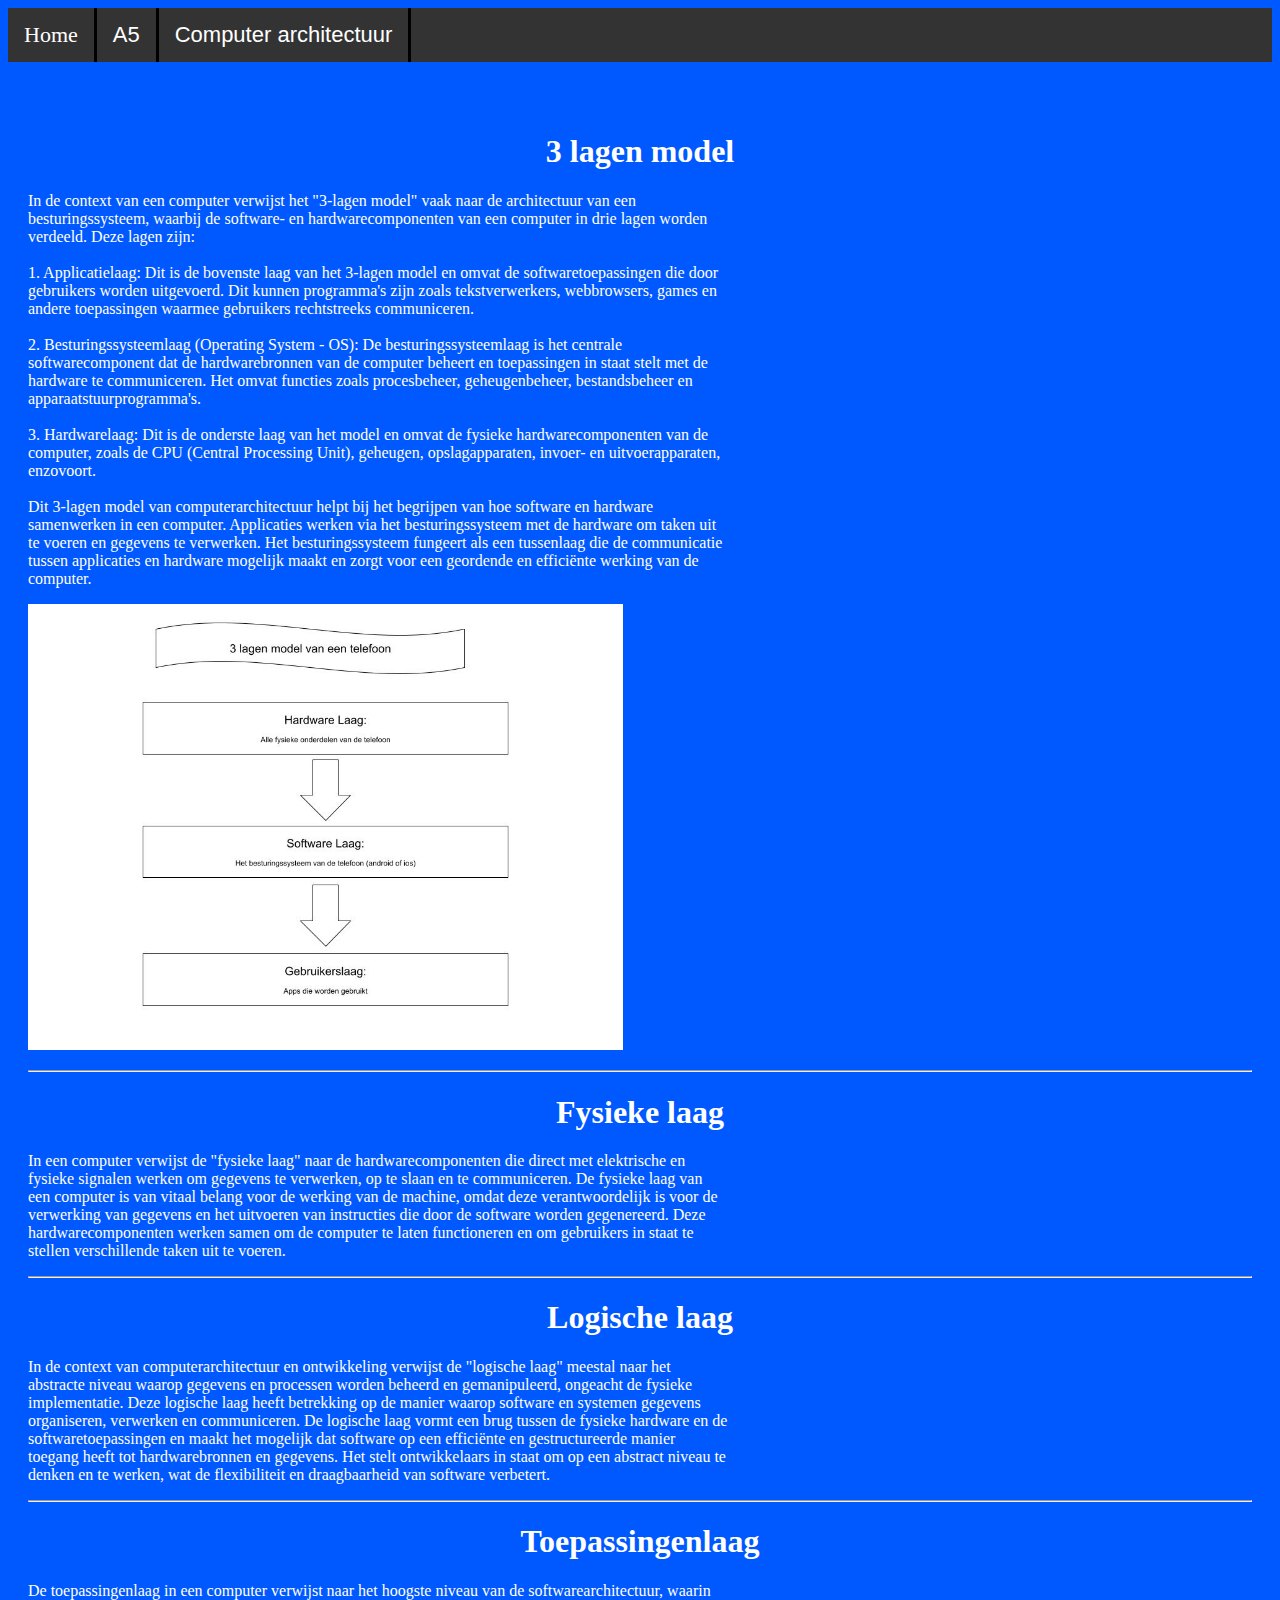
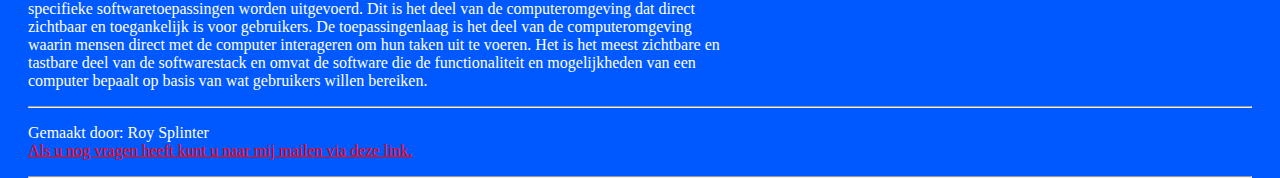
<file: lagen.html>
<!DOCTYPE html> <!--dit is het stuk over de lagen-->
<html> <!--dit is het html element-->
    <head>
        <title>Lagen</title>
        <link rel="stylesheet" type="text/css" href="opmaak.css">
        <meta charset="utf-8">
        <meta name="viewport" content="width=device-width, initial-scale=1.0"> <!--Dit zorgt ervoor dat het op een telefoon ook werkt-->
    </head>

    <body>

        <div class="navbar">
            <a href="index.html">Home</a>
        
            <div class="dropdown">
                <button class="dropbtn">A5
                    <i class="fa fa-caret-down"></i>
                </button>

                <div class="dropdown-content">
                    <a href="algemeninformatie.html">Algemene informatie</a>
                    <a href="binairstelsel.html">Het binaire stelsel</a>
                    <a href="kleurmodellen.html">Kleurmodellen</a>
                    <a href="afbeeldingen.html">Afbeeldingen</a>
                    <a href="compressie.html">Compressie</a>
               
                </div>
            </div>  

            <div class="dropdown">
                <button class="dropbtn">Computer architectuur
                    <i class="fa fa-caret-down"></i>
                </button>

                <div class="dropdown-content">
                    <a href="databases.html">Databases</a>
                    <a href="onderdelen.html">Onderdelen van een computer</a>
                    <a href="lagen.html">De lagen in een computer</a>
                    <a href="software.html">Software</a>
                    <a href="kabelsenplugin.html">Kabels en plugins</a>
                    <a href="api.html">API's</a>   
                </div>
            </div>
        </div>

        <div style="padding:20px;margin-top:30px;height:1500px;">

        <h1>3 lagen model</h1>

        <p>
            In de context van een computer verwijst het "3-lagen model" vaak naar de architectuur van een besturingssysteem, waarbij de software- en hardwarecomponenten 
            van een computer in drie lagen worden verdeeld. Deze lagen zijn:<br>
            <br>
            1. Applicatielaag: Dit is de bovenste laag van het 3-lagen model en omvat de softwaretoepassingen die door gebruikers worden uitgevoerd. Dit kunnen 
            programma's zijn zoals tekstverwerkers, webbrowsers, games en andere toepassingen waarmee gebruikers rechtstreeks communiceren.<br>
            <br>
            2. Besturingssysteemlaag (Operating System - OS): De besturingssysteemlaag is het centrale softwarecomponent dat de hardwarebronnen van de computer beheert 
            en toepassingen in staat stelt met de hardware te communiceren. Het omvat functies zoals procesbeheer, geheugenbeheer, bestandsbeheer en 
            apparaatstuurprogramma's.<br>
            <br>
            3. Hardwarelaag: Dit is de onderste laag van het model en omvat de fysieke hardwarecomponenten van de computer, zoals de CPU (Central Processing Unit), 
            geheugen, opslagapparaten, invoer- en uitvoerapparaten, enzovoort.<br>
            <br>
            Dit 3-lagen model van computerarchitectuur helpt bij het begrijpen van hoe software en hardware samenwerken in een computer. Applicaties werken via het 
            besturingssysteem met de hardware om taken uit te voeren en gegevens te verwerken. Het besturingssysteem fungeert als een tussenlaag die de communicatie 
            tussen applicaties en hardware mogelijk maakt en zorgt voor een geordende en efficiënte werking van de computer.
        </p>

        <p><img src="/afbeeldingen/telefoon3lagen.png" alt="plaatje niet gevonden" width="85%" height="auto"></p>

        <hr>

        <h1>Fysieke laag</h1>

        <p>
            In een computer verwijst de "fysieke laag" naar de hardwarecomponenten die direct met elektrische en fysieke signalen werken om gegevens te verwerken, 
            op te slaan en te communiceren. De fysieke laag van een computer is van vitaal belang voor de werking van de machine, omdat deze verantwoordelijk is voor 
            de verwerking van gegevens en het uitvoeren van instructies die door de software worden gegenereerd. Deze hardwarecomponenten werken samen om de computer 
            te laten functioneren en om gebruikers in staat te stellen verschillende taken uit te voeren.
        </p> 

        <hr>

        <h1>Logische laag</h1>

        <p> 
            In de context van computerarchitectuur en ontwikkeling verwijst de "logische laag" meestal naar het abstracte niveau waarop gegevens en processen worden 
            beheerd en gemanipuleerd, ongeacht de fysieke implementatie. Deze logische laag heeft betrekking op de manier waarop software en systemen gegevens 
            organiseren, verwerken en communiceren. De logische laag vormt een brug tussen de fysieke hardware en de softwaretoepassingen en maakt het mogelijk dat 
            software op een efficiënte en gestructureerde manier toegang heeft tot hardwarebronnen en gegevens. Het stelt ontwikkelaars in staat om op een abstract 
            niveau te denken en te werken, wat de flexibiliteit en draagbaarheid van software verbetert.
        </p>

        <hr>

        <h1>Toepassingenlaag</h1>

        <p>
            De toepassingenlaag in een computer verwijst naar het hoogste niveau van de softwarearchitectuur, waarin specifieke softwaretoepassingen worden 
            uitgevoerd. Dit is het deel van de computeromgeving dat direct zichtbaar en toegankelijk is voor gebruikers. De toepassingenlaag is het deel van de 
            computeromgeving waarin mensen direct met de computer interageren om hun taken uit te voeren. Het is het meest zichtbare en tastbare deel van de 
            softwarestack en omvat de software die de functionaliteit en mogelijkheden van een computer bepaalt op basis van wat gebruikers willen bereiken.
        </p>

        <hr>

        <footer>
            <p>
                Gemaakt door: Roy Splinter <br>
                <a href="mailto:roy.splinter@vlietlandcollege.nl" target="_blank" id="mail">Als u nog vragen heeft kunt u naar mij mailen via deze link.</a>
            </p>
        </footer>

        <hr>

    </body>
</html>
</file>
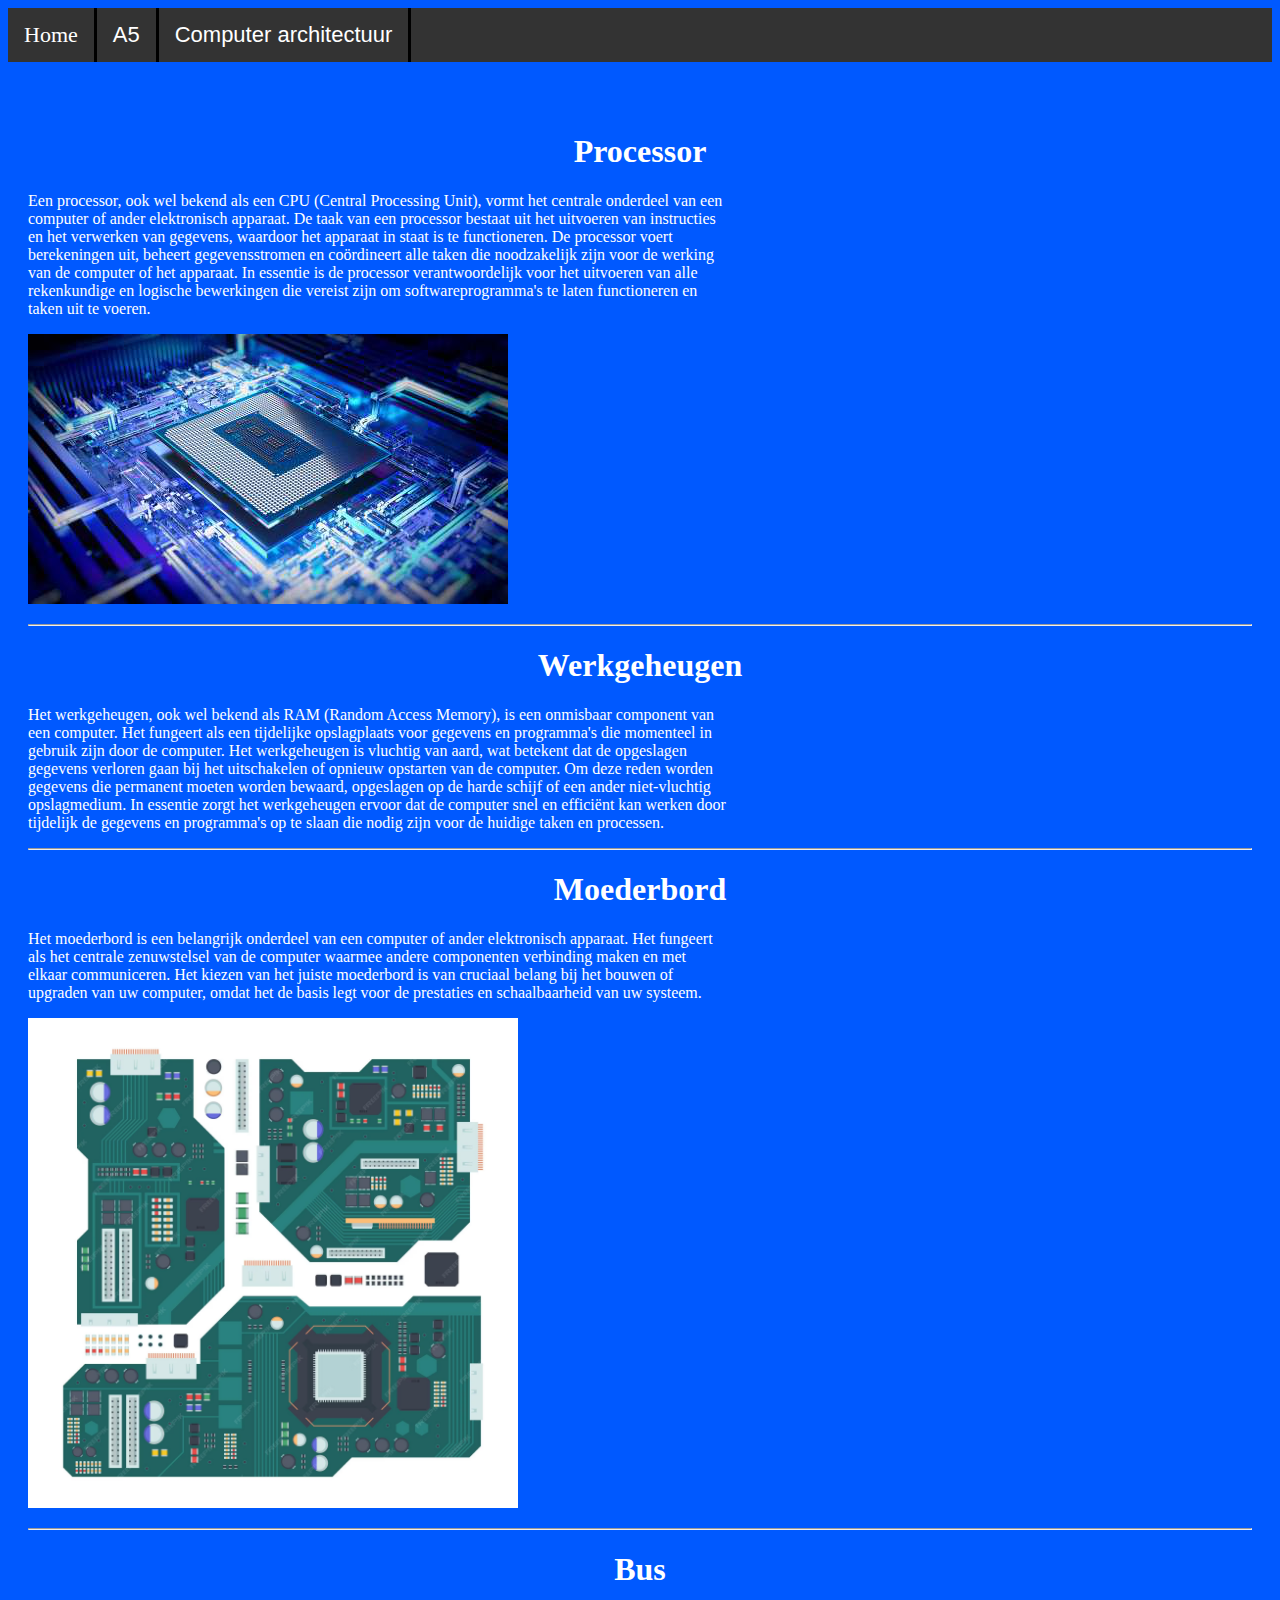
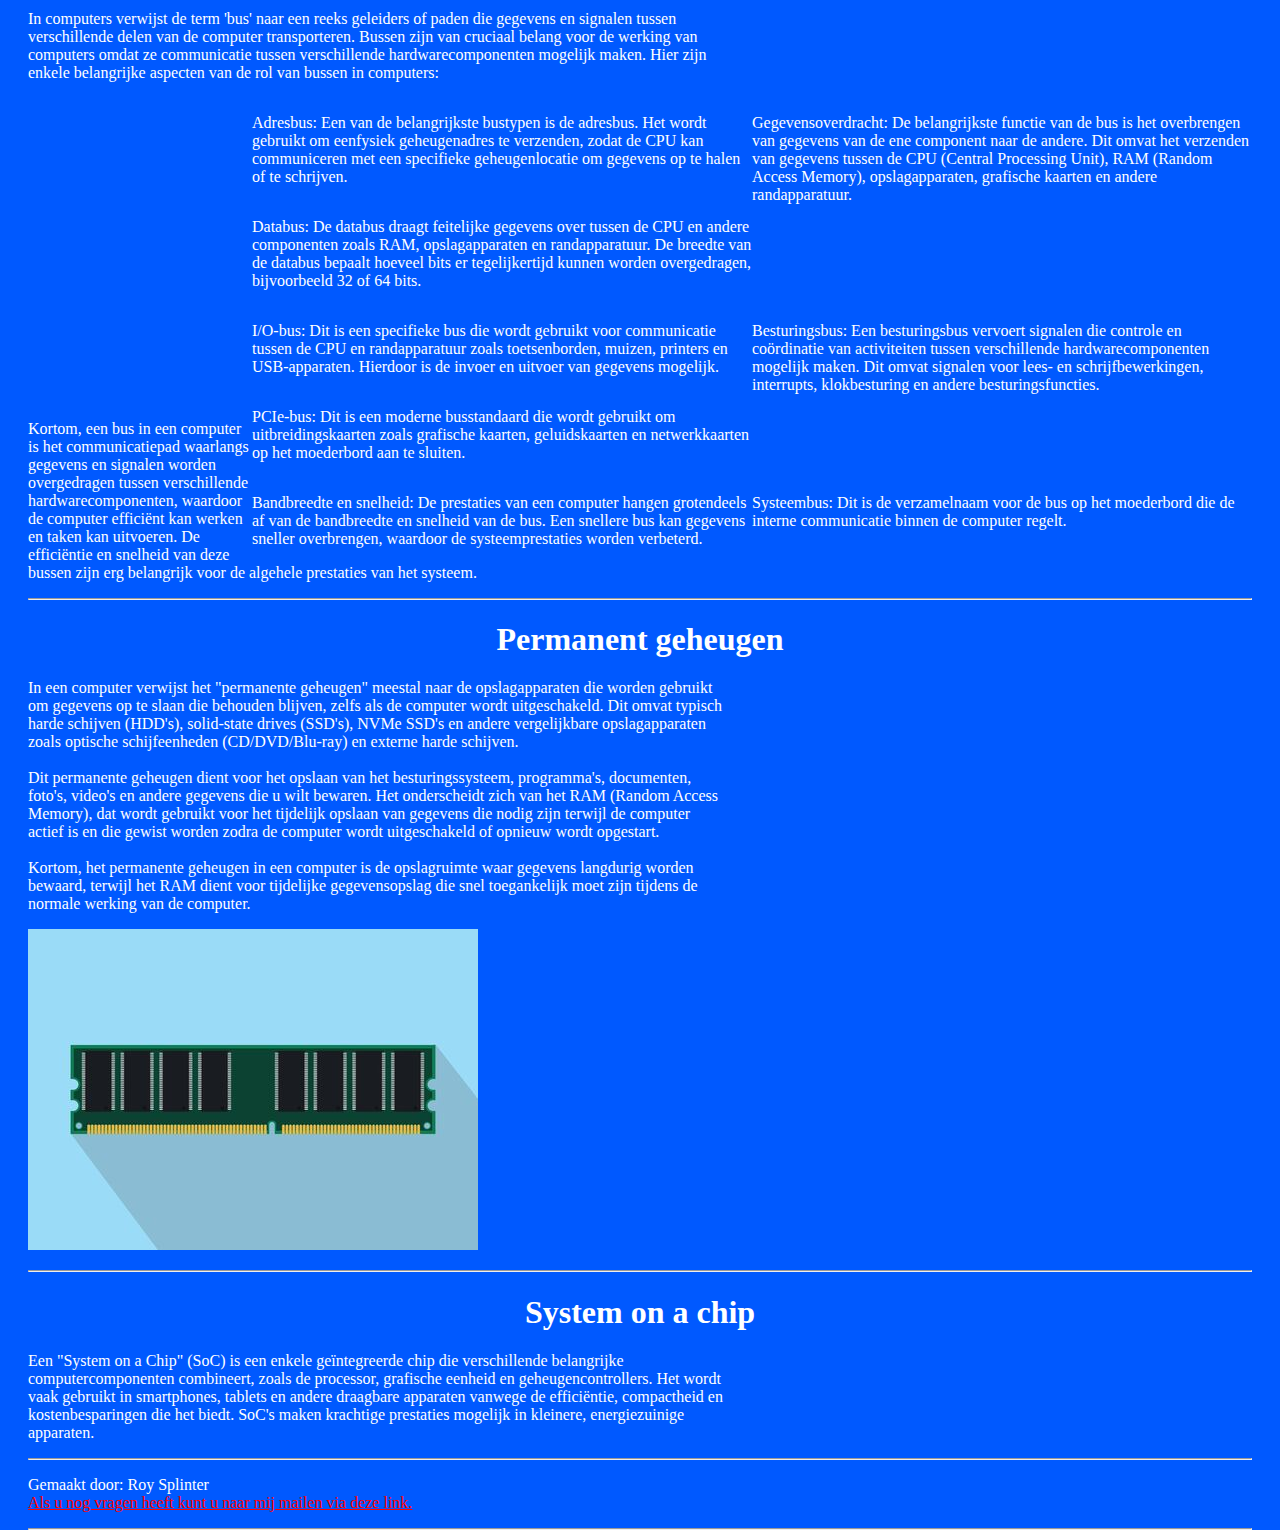
<file: onderdelen.html>
<!DOCTYPE html> <!--dit is het stuk over de onderdelen van een computer-->
<html> <!--dit is het html element-->
    <head>
        <title>Onderdelen</title>
        <link rel="stylesheet" type="text/css" href="opmaak.css">
        <meta charset="utf-8">
        <meta name="viewport" content="width=device-width, initial-scale=1.0"> <!--Dit zorgt ervoor dat het op een telefoon ook werkt-->
    </head>

    <body>

        <div class="navbar">
            <a href="index.html">Home</a>
        
            <div class="dropdown">
                <button class="dropbtn">A5
                    <i class="fa fa-caret-down"></i>
                </button>

                <div class="dropdown-content">
                    <a href="algemeninformatie.html">Algemene informatie</a>
                    <a href="binairstelsel.html">Het binaire stelsel</a>
                    <a href="kleurmodellen.html">Kleurmodellen</a>
                    <a href="afbeeldingen.html">Afbeeldingen</a>
                    <a href="compressie.html">Compressie</a>
               
                </div>
            </div>  

            <div class="dropdown">
                <button class="dropbtn">Computer architectuur
                    <i class="fa fa-caret-down"></i>
                </button>

                <div class="dropdown-content">
                    <a href="databases.html">Databases</a>
                    <a href="onderdelen.html">Onderdelen van een computer</a>
                    <a href="lagen.html">De lagen in een computer</a>
                    <a href="software.html">Software</a>
                    <a href="kabelsenplugin.html">Kabels en plugins</a>
                    <a href="api.html">API's</a>   
                </div>
            </div>
        </div>

        <div style="padding:20px;margin-top:30px;height:1500px;">

        <h1>Processor</h1>

        <p>
            Een processor, ook wel bekend als een CPU (Central Processing Unit),
            vormt het centrale onderdeel van een computer of ander elektronisch apparaat. 
            De taak van een processor bestaat uit het uitvoeren van instructies en het verwerken van gegevens,
            waardoor het apparaat in staat is te functioneren. 
            De processor voert berekeningen uit, beheert gegevensstromen en 
            coördineert alle taken die noodzakelijk zijn voor de werking van de computer of het apparaat.
            In essentie is de processor verantwoordelijk voor het uitvoeren van alle rekenkundige en 
            logische bewerkingen die vereist zijn om softwareprogramma's te laten functioneren en 
            taken uit te voeren.
        </p>

        <p><img src="/afbeeldingen/processor.png" alt="plaatje niet gevonden"></p>

        <hr>

        <h1>Werkgeheugen</h1>

        <p>
            Het werkgeheugen, ook wel bekend als RAM (Random Access Memory), 
            is een onmisbaar component van een computer. Het fungeert als een tijdelijke opslagplaats 
            voor gegevens en programma's die momenteel in gebruik zijn door de computer. 
            Het werkgeheugen is vluchtig van aard, wat betekent dat de opgeslagen gegevens verloren 
            gaan bij het uitschakelen of opnieuw opstarten van de computer. 
            Om deze reden worden gegevens die permanent moeten worden bewaard, opgeslagen op de 
            harde schijf of een ander niet-vluchtig opslagmedium. In essentie zorgt het werkgeheugen 
            ervoor dat de computer snel en efficiënt kan werken door tijdelijk de gegevens en 
            programma's op te slaan die nodig zijn voor de huidige taken en processen.
        </p>

        <hr>

        <h1>Moederbord</h1>

        <p>
            Het moederbord is een belangrijk onderdeel van een computer of ander elektronisch apparaat.
            Het fungeert als het centrale zenuwstelsel van de computer waarmee andere componenten
            verbinding maken en met elkaar communiceren. Het kiezen van het juiste moederbord is 
            van cruciaal belang bij het bouwen of upgraden van uw computer, omdat het de basis legt 
            voor de prestaties en schaalbaarheid van uw systeem.

        </p>

        <p><img src="/afbeeldingen/moederbord.png" alt="plaatje niet gevonden" width="70%" height="auto" top="50px"></p>

        <hr>

        <h1>Bus</h1>

        <p width="500px">
            In computers verwijst de term 'bus' naar een reeks geleiders of paden die gegevens en 
            signalen tussen verschillende delen van de computer transporteren. Bussen zijn van cruciaal 
            belang voor de werking van computers omdat ze communicatie tussen verschillende 
            hardwarecomponenten mogelijk maken. Hier zijn enkele belangrijke aspecten van de rol van 
            bussen in computers:
        </p>
        <p class="rechts">
            Gegevensoverdracht: De belangrijkste functie van de bus is het overbrengen van 
            gegevens van de ene component naar de andere. Dit omvat het verzenden van gegevens
             tussen de CPU (Central Processing Unit), RAM (Random Access Memory), opslagapparaten, 
             grafische kaarten en andere randapparatuur.
        </p>
        <p class="rechts">
            Adresbus: Een van de belangrijkste bustypen is de adresbus. Het wordt gebruikt om een
            ​fysiek geheugenadres te verzenden, zodat de CPU kan communiceren met een specifieke 
            geheugenlocatie om gegevens op te halen of te schrijven.
        </p>
        <p class="rechts">
            Databus: De databus draagt ​​feitelijke gegevens over tussen de CPU en andere componenten
            zoals RAM, opslagapparaten en randapparatuur. De breedte van de databus bepaalt hoeveel
            bits er tegelijkertijd kunnen worden overgedragen, bijvoorbeeld 32 of 64 bits.
        </p>
        <P class="rechts">
            Besturingsbus: Een besturingsbus vervoert signalen die controle en coördinatie van
            activiteiten tussen verschillende hardwarecomponenten mogelijk maken. Dit omvat signalen
            voor lees- en schrijfbewerkingen, interrupts, klokbesturing en andere besturingsfuncties.
        </p>
        <p class="rechts">
            I/O-bus: Dit is een specifieke bus die wordt gebruikt voor communicatie tussen de
            CPU en randapparatuur zoals toetsenborden, muizen, printers en USB-apparaten. Hierdoor
            is de invoer en uitvoer van gegevens mogelijk.
        </p>
        <p class="rechts">
            PCIe-bus: Dit is een moderne busstandaard die wordt gebruikt om
            uitbreidingskaarten zoals grafische kaarten, geluidskaarten en netwerkkaarten 
            op het moederbord aan te sluiten.
        </p>
        <p class="rechts">
            Systeembus: Dit is de verzamelnaam voor de bus op het moederbord die de interne 
            communicatie binnen de computer regelt.
        </p>
        <p class="rechts">
            Bandbreedte en snelheid: De prestaties van een computer hangen grotendeels af van de 
            bandbreedte en snelheid van de bus. Een snellere bus kan gegevens sneller overbrengen, 
            waardoor de systeemprestaties worden verbeterd.
        </p>

        <br><br><br><br><br><br><br><br><br><br><br><br><br><br><br><br><br> <!--dit zorgt ervoor dat het goed staat-->

        <p width="500px">
            Kortom, een bus in een computer is het communicatiepad waarlangs gegevens en 
            signalen worden overgedragen tussen verschillende hardwarecomponenten, waardoor de 
            computer efficiënt kan werken en taken kan uitvoeren. De efficiëntie en snelheid van 
            deze bussen zijn erg belangrijk voor de algehele prestaties van het systeem.
        </p>

        <hr>

        <h1>Permanent geheugen</h1>

        <p>
            In een computer verwijst het "permanente geheugen" meestal naar de opslagapparaten
            die worden gebruikt om gegevens op te slaan die behouden blijven, zelfs als de computer 
            wordt uitgeschakeld. Dit omvat typisch harde schijven (HDD's), solid-state drives 
            (SSD's), NVMe SSD's en andere vergelijkbare opslagapparaten zoals optische 
            schijfeenheden (CD/DVD/Blu-ray) en externe harde schijven.<br>
            <br>
            Dit permanente geheugen dient voor het opslaan van het besturingssysteem, programma's, 
            documenten, foto's, video's en andere gegevens die u wilt bewaren. Het onderscheidt 
            zich van het RAM (Random Access Memory), dat wordt gebruikt voor het tijdelijk opslaan 
            van gegevens die nodig zijn terwijl de computer actief is en die gewist worden zodra de 
            computer wordt uitgeschakeld of opnieuw wordt opgestart.<br>
            <br>
            Kortom, het permanente geheugen in een computer is de opslagruimte waar gegevens 
            langdurig worden bewaard, terwijl het RAM dient voor tijdelijke gegevensopslag die 
            snel toegankelijk moet zijn tijdens de normale werking van de computer.
        </p>

        <p><img src="/afbeeldingen/ram.png" alt="plaatje niet gevonden"></p>

        <hr>

        <h1>System on a chip</h1>

        <p>
            Een "System on a Chip" (SoC) is een enkele geïntegreerde chip die verschillende 
            belangrijke computercomponenten combineert, zoals de processor, grafische eenheid en 
            geheugencontrollers. Het wordt vaak gebruikt in smartphones, tablets en andere 
            draagbare apparaten vanwege de efficiëntie, compactheid en kostenbesparingen die het 
            biedt. SoC's maken krachtige prestaties mogelijk in kleinere, energiezuinige apparaten.
        </p>

        <hr>

        <footer>
            <p>
                Gemaakt door: Roy Splinter <br>
                <a href="mailto:roy.splinter@vlietlandcollege.nl" target="_blank" id="mail">Als u nog vragen heeft kunt u naar mij mailen via deze link.</a>
            </p>
        </footer>

        <hr>

    </body>
</html>
</file>
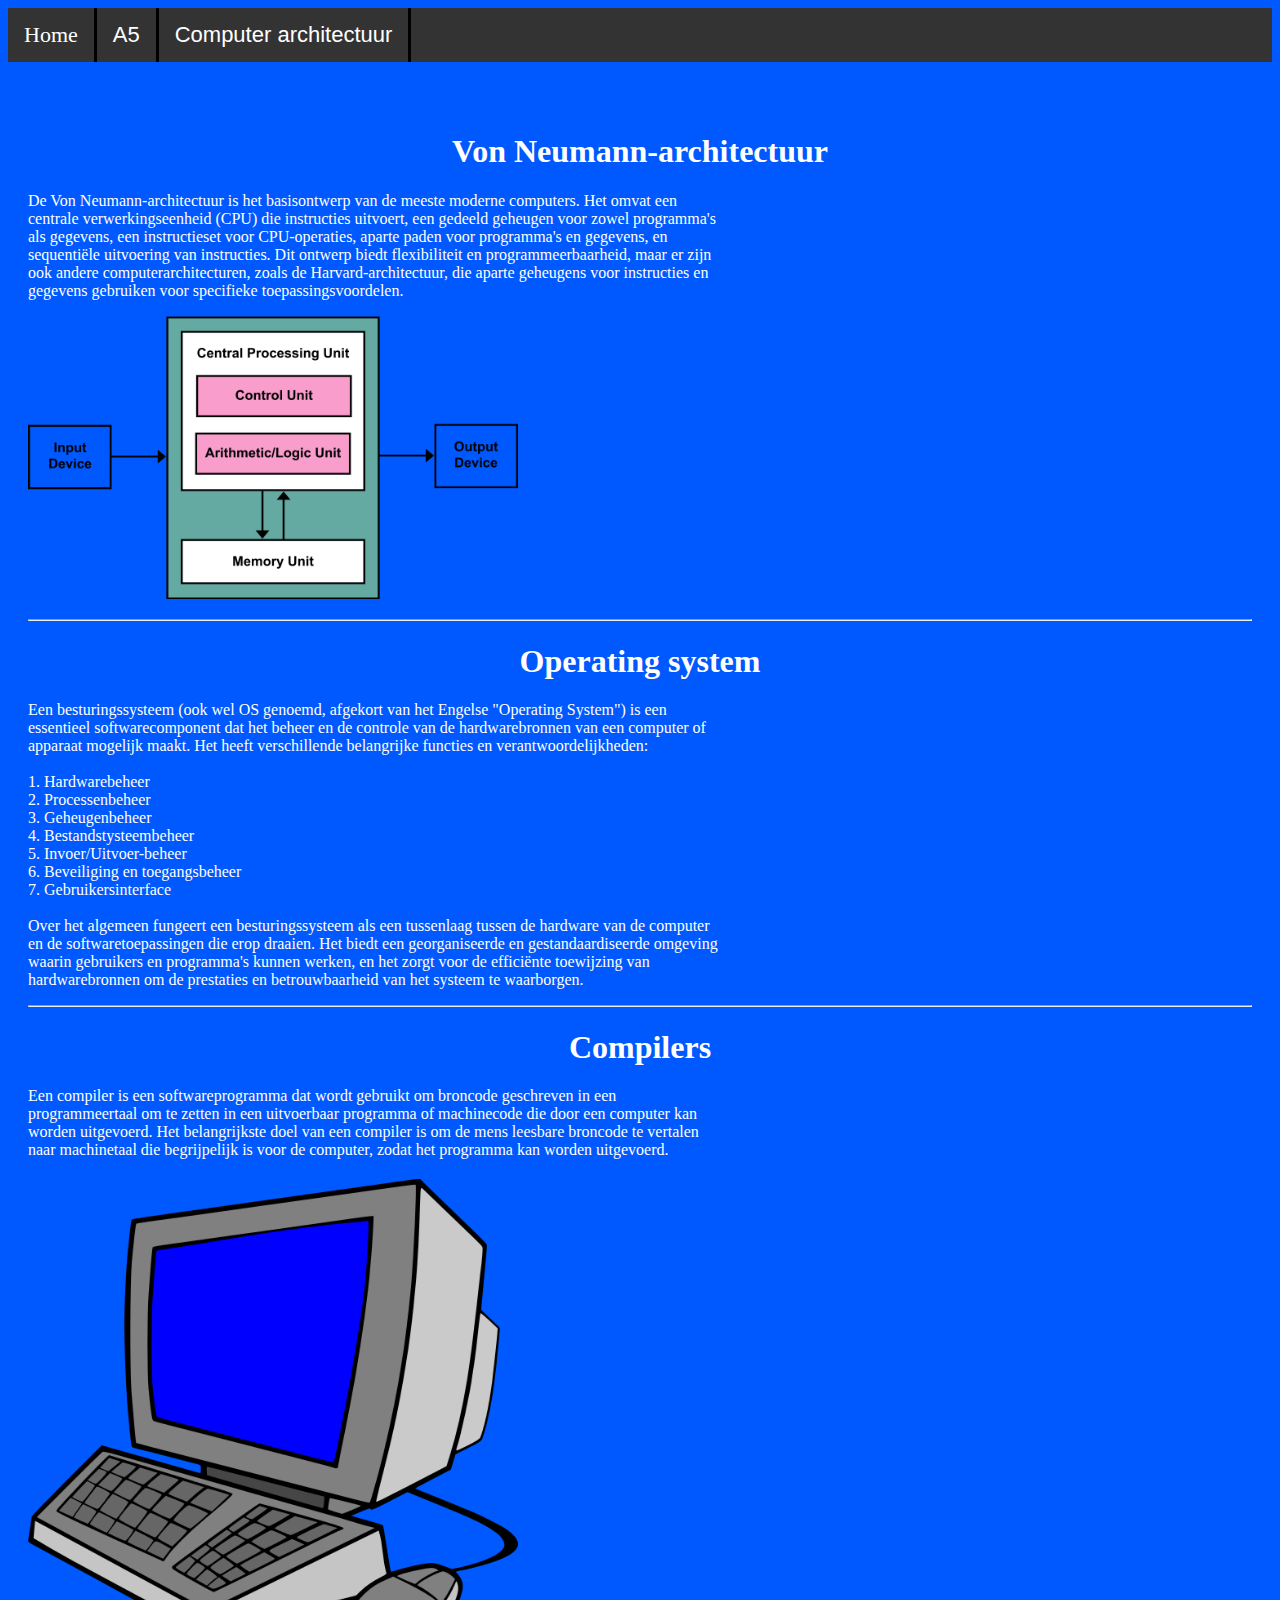
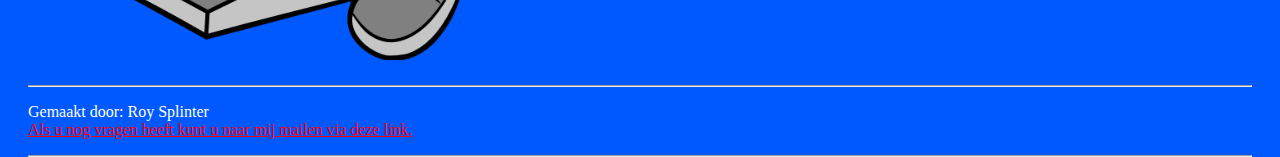
<file: software.html>
<!DOCTYPE html> <!--dit is het stuk over software-->
<html> <!--dit is het html element-->
    <head>
        <title>Software</title>
        <link rel="stylesheet" type="text/css" href="opmaak.css">
        <meta charset="utf-8">
        <meta name="viewport" content="width=device-width, initial-scale=1.0"> <!--Dit zorgt ervoor dat het op een telefoon ook werkt-->
    </head>

    <body>

        <div class="navbar">
            <a href="index.html">Home</a>
        
            <div class="dropdown">
                <button class="dropbtn">A5
                    <i class="fa fa-caret-down"></i>
                </button>

                <div class="dropdown-content">
                    <a href="algemeninformatie.html">Algemene informatie</a>
                    <a href="binairstelsel.html">Het binaire stelsel</a>
                    <a href="kleurmodellen.html">Kleurmodellen</a>
                    <a href="afbeeldingen.html">Afbeeldingen</a>
                    <a href="compressie.html">Compressie</a>
               
                </div>
            </div>  

            <div class="dropdown">
                <button class="dropbtn">Computer architectuur
                    <i class="fa fa-caret-down"></i>
                </button>

                <div class="dropdown-content">
                    <a href="databases.html">Databases</a>
                    <a href="onderdelen.html">Onderdelen van een computer</a>
                    <a href="lagen.html">De lagen in een computer</a>
                    <a href="software.html">Software</a>
                    <a href="kabelsenplugin.html">Kabels en plugins</a>
                    <a href="api.html">API's</a>   
                </div>
            </div>
        </div>

        <div style="padding:20px;margin-top:30px;height:1500px;">

        <h1>Von Neumann-architectuur</h1>

        <p>
            De Von Neumann-architectuur is het basisontwerp van de meeste moderne computers. Het 
            omvat een centrale verwerkingseenheid (CPU) die instructies uitvoert, een gedeeld geheugen 
            voor zowel programma's als gegevens, een instructieset voor CPU-operaties, aparte paden voor 
            programma's en gegevens, en sequentiële uitvoering van instructies. Dit ontwerp biedt 
            flexibiliteit en programmeerbaarheid, maar er zijn ook andere computerarchitecturen, zoals 
            de Harvard-architectuur, die aparte geheugens voor instructies en gegevens gebruiken voor 
            specifieke toepassingsvoordelen.
        </p>

        <p><img src="/afbeeldingen/VonNeumann.png" alt="plaatje niet gevonden" width="70%" height="auto"></p>

        <hr>

        <h1>Operating system</h1>

        <p>
            Een besturingssysteem (ook wel OS genoemd, afgekort van het Engelse "Operating System") is 
            een essentieel softwarecomponent dat het beheer en de controle van de hardwarebronnen van een 
            computer of apparaat mogelijk maakt. Het heeft verschillende belangrijke functies en 
            verantwoordelijkheden:<br>
            <br>
            1. Hardwarebeheer<br>
            2. Processenbeheer<br>
            3. Geheugenbeheer<br>
            4. Bestandstysteembeheer<br>
            5. Invoer/Uitvoer-beheer<br>
            6. Beveiliging en toegangsbeheer<br>
            7. Gebruikersinterface<br>
            <br>
            Over het algemeen fungeert een besturingssysteem als een tussenlaag tussen de hardware van 
            de computer en de softwaretoepassingen die erop draaien. Het biedt een georganiseerde en 
            gestandaardiseerde omgeving waarin gebruikers en programma's kunnen werken, en het zorgt 
            voor de efficiënte toewijzing van hardwarebronnen om de prestaties en betrouwbaarheid van 
            het systeem te waarborgen.
        </p>

        <hr>

        <h1>Compilers</h1>

        <p>
            Een compiler is een softwareprogramma dat wordt gebruikt om broncode geschreven in een 
            programmeertaal om te zetten in een uitvoerbaar programma of machinecode die door een 
            computer kan worden uitgevoerd. Het belangrijkste doel van een compiler is om de mens 
            leesbare broncode te vertalen naar machinetaal die begrijpelijk is voor de computer, zodat 
            het programma kan worden uitgevoerd.
        </p>

        <p><img src="/afbeeldingen/cartoonpc.png" alt="plaatje niet gevonden" width="70%" height="auto"></p>

        <hr>

        <footer>
            <p>
                Gemaakt door: Roy Splinter <br>
                <a href="mailto:roy.splinter@vlietlandcollege.nl" target="_blank" id="mail">Als u nog vragen heeft kunt u naar mij mailen via deze link.</a>
            </p>
        </footer>

        <hr>

    </body>
</html>
</file>
<file: opmaak.css>
body { /* De achtergrondkleur en de kleur van mijn tekst */
    background-color: rgb(0, 89, 255);
    color: white;
  }

  .navbar {
    overflow: hidden;
    background-color: #333;
  }

  .navbar a {
    float: left;
    font-size: 22px;
    color: white;
    text-align: center; 
    padding: 14px 16px; 
    text-decoration: none; 
    border-right: 3px solid black;
  }

/* Basisstijlen voor het dropdown-menu */
  .dropdown { 
    float: left;
    overflow: hidden;
    border-right: 3px solid black;
  }

  .dropdown .dropbtn {
    font-size: 22px;
    border: none;
    outline: none;
    color: white;
    padding: 14px 16px;
    background-color: inherit;
    margin: 0;
  }

  .navbar a:hover, .dropdown:hover .dropbtn {
    background-color: lightblue;
    color: black;
  }

  /* Stijlen voor het zichtbare deel van de dropdown */
  .dropdown-content {
    display: none;
    position: absolute;
    background-color: #f9f9f9;
    min-width: 160px;
    box-shadow: 0px 8px 16px 0px rgba(0,0,0,0.2);
    z-index: 1;
  }
  
  .dropdown-content a {
    float: none;
    color: white;
    background-color: #333;
    padding: 12px 16px;
    text-decoration: none;
    display: block;
    text-align: left;
  }

  /* Hover-effect voor de dropdown-opties */
  .dropdown-content a:hover {
    background-color: lightblue;
    color: black;
  }

  /* Zorg ervoor dat de dropdown zichtbaar wordt wanneer je eroverheen beweegt */
  .dropdown:hover .dropdown-content {
    display: block;
  }

  #alfabet { /* Hierdoor staan de plaatjes op de pagina binair stelsel links */
    text-align: left;
  }

  h1 { /* De kleur en plek van mijn h1 */
    color: white;
    text-align: center;
  }

  #mail { /* De kleur van de orginele link was blauw dus dat kon je niet zien */
color:red
  }

  #spel { /* Het was ontzichtbaar omdat hij blauw was */
    color:white
  }

  /* Stijl voor meerregelig tekstvak */
textarea {
  width: 500px;
  height: 150px;
  padding: 10px;
  border: none;
  border-radius: 5px;
  background-color: rgb(0, 89, 255);
  color: white;
}

p {
  width: 700px;
  border: 1px;
  color: white;
  position: left;
}

.rechts {
  width: 500px;
  float: right;
}
</file>
